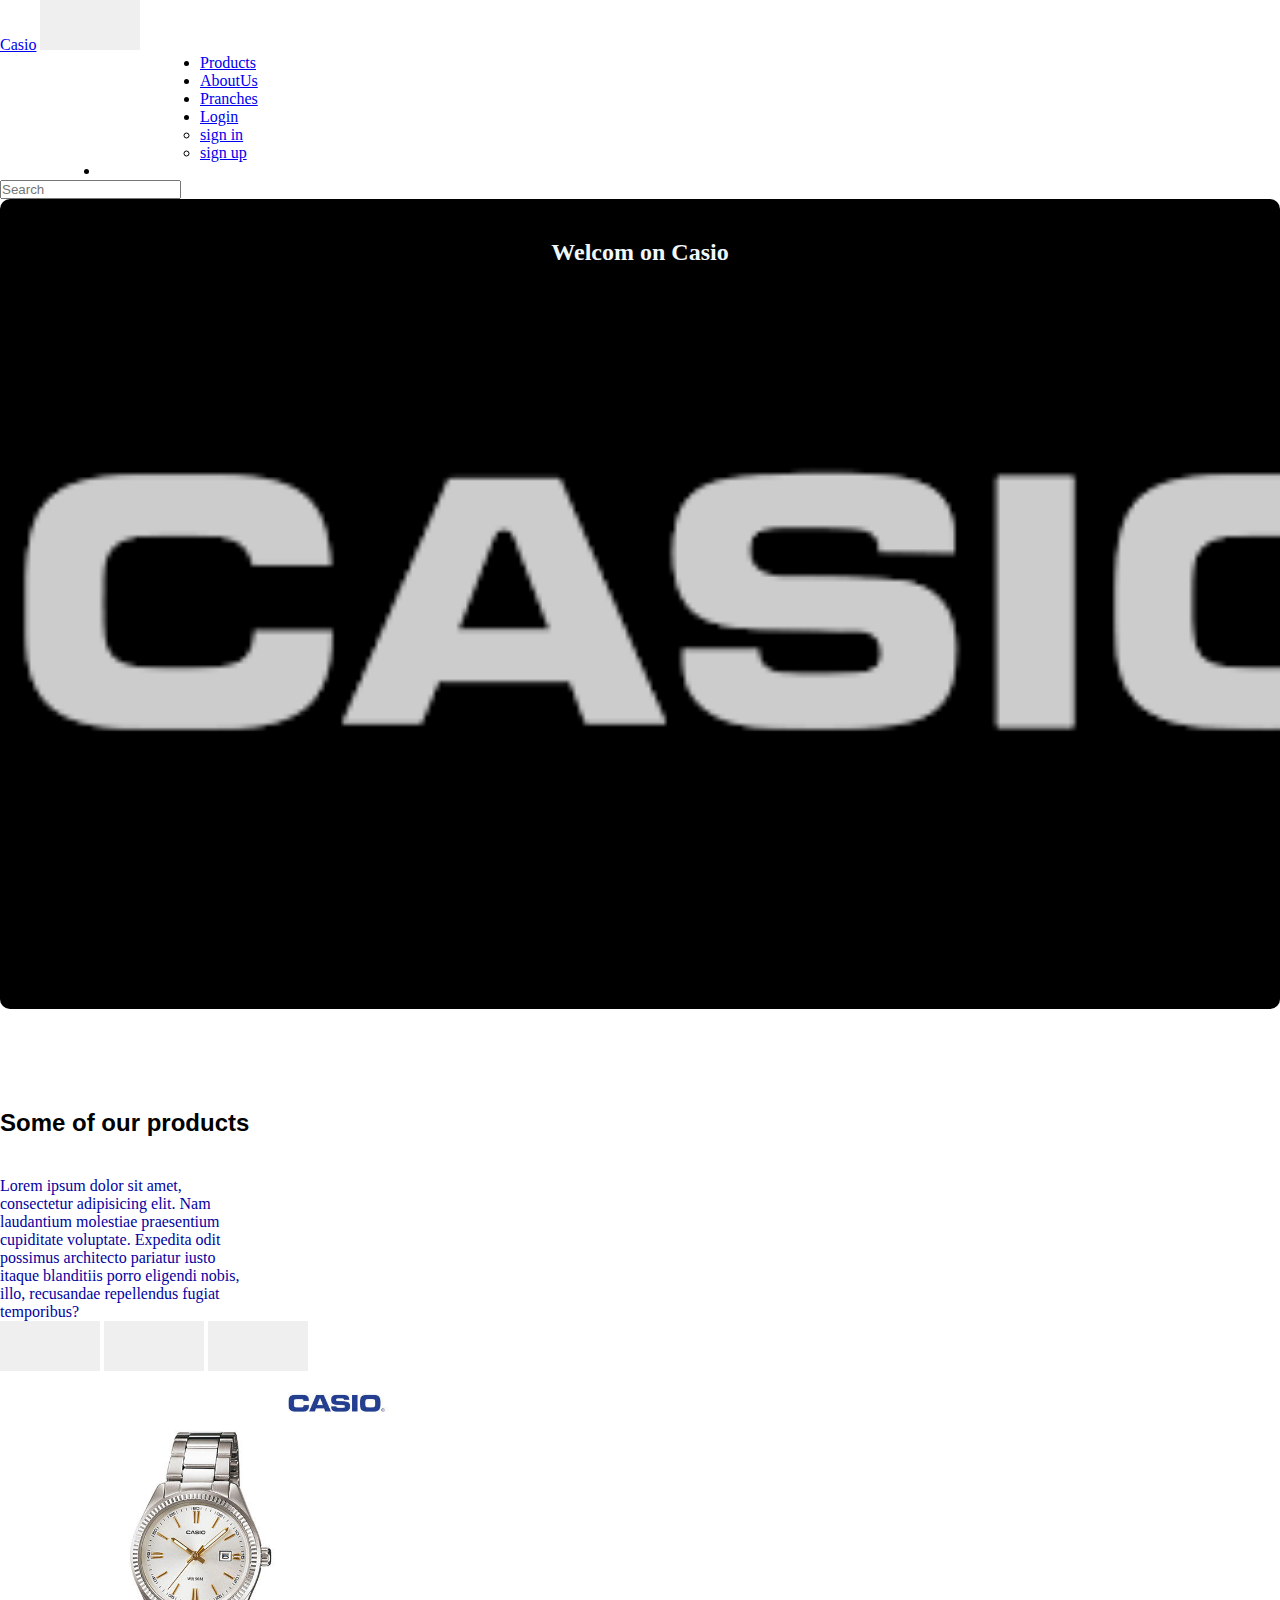
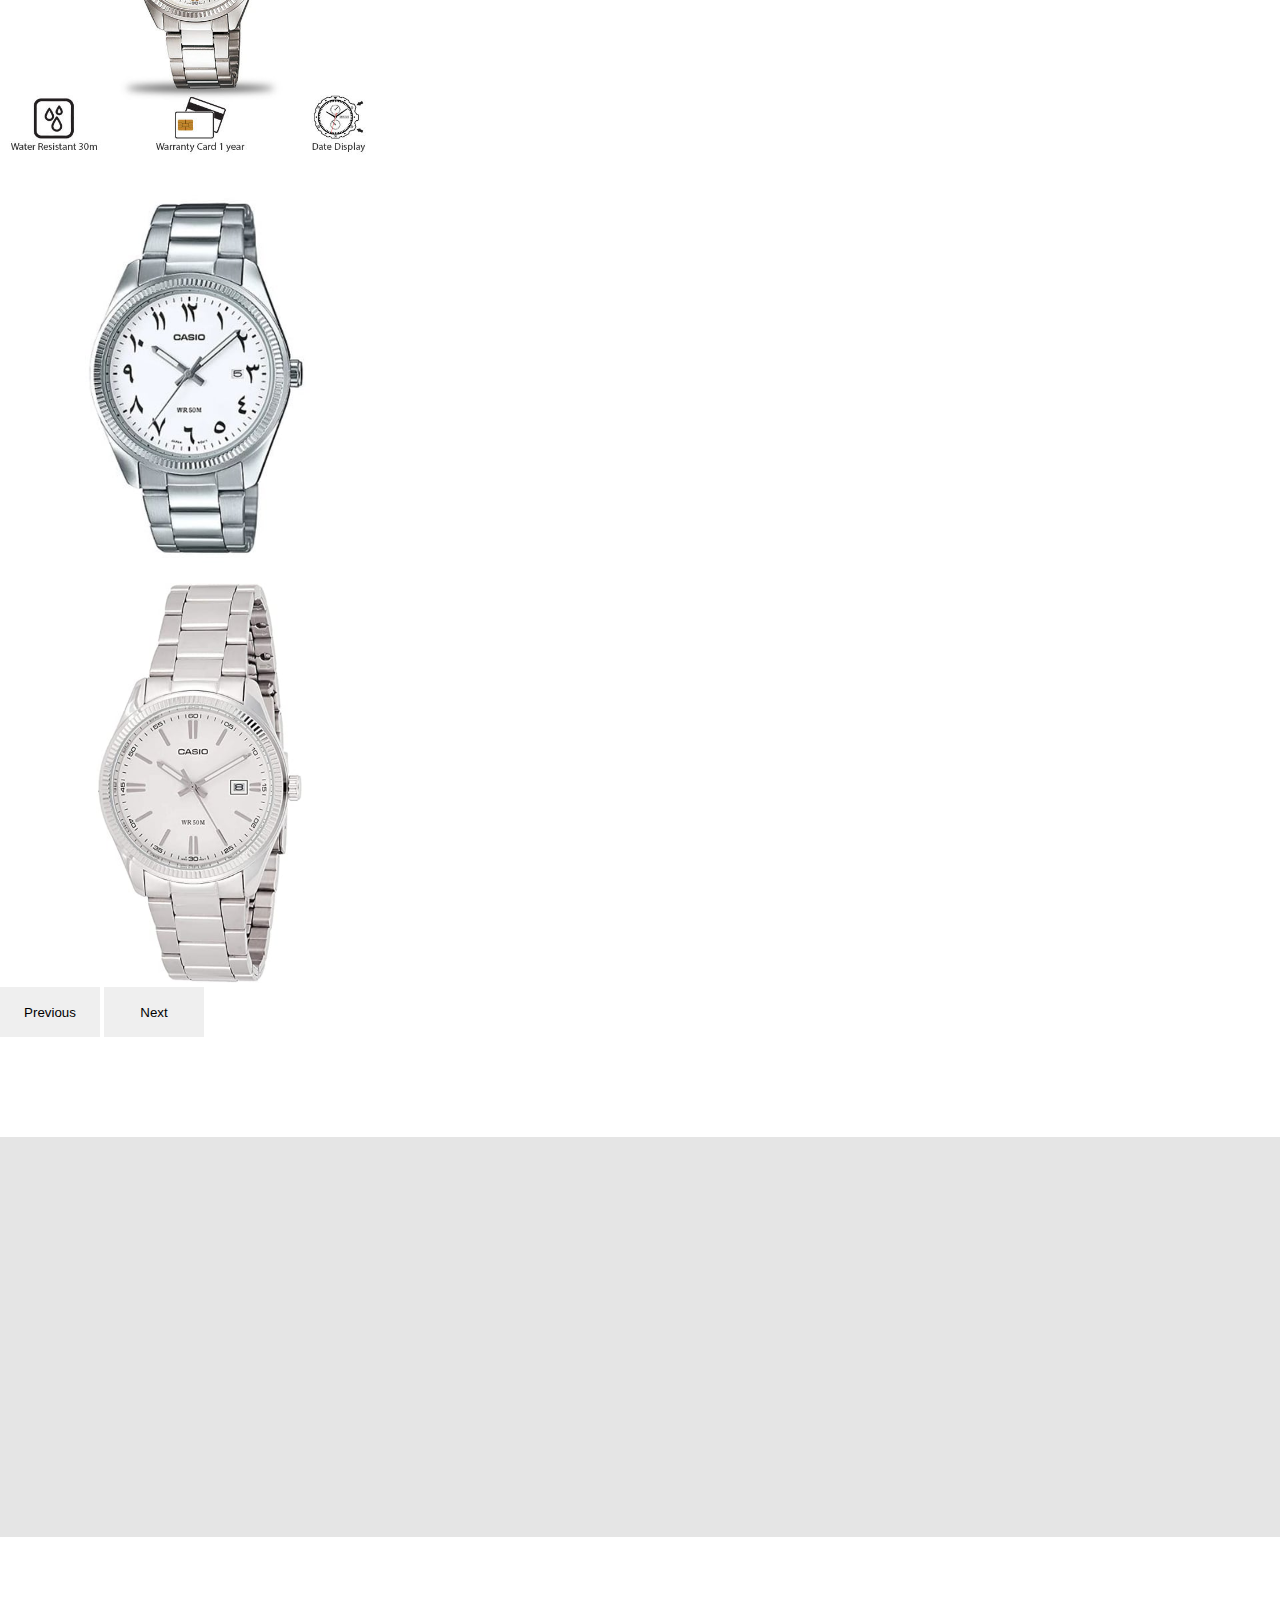
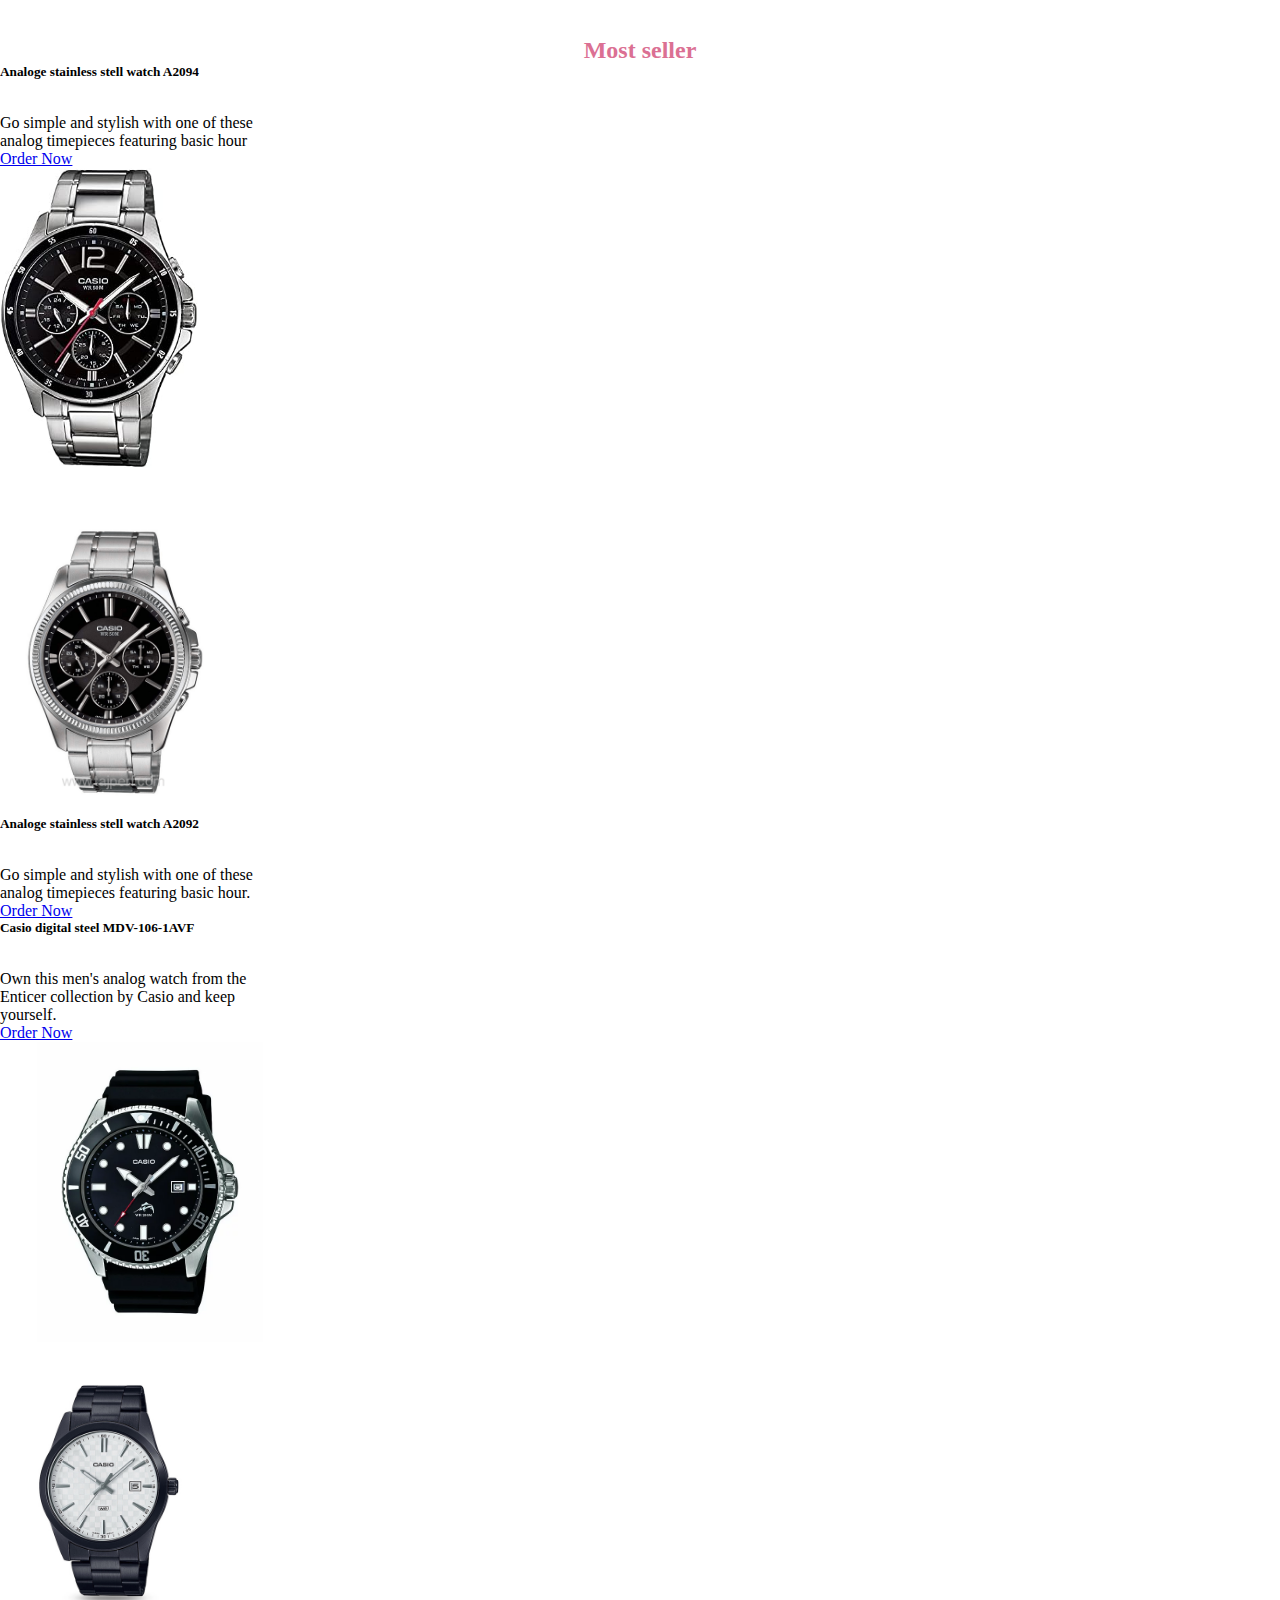
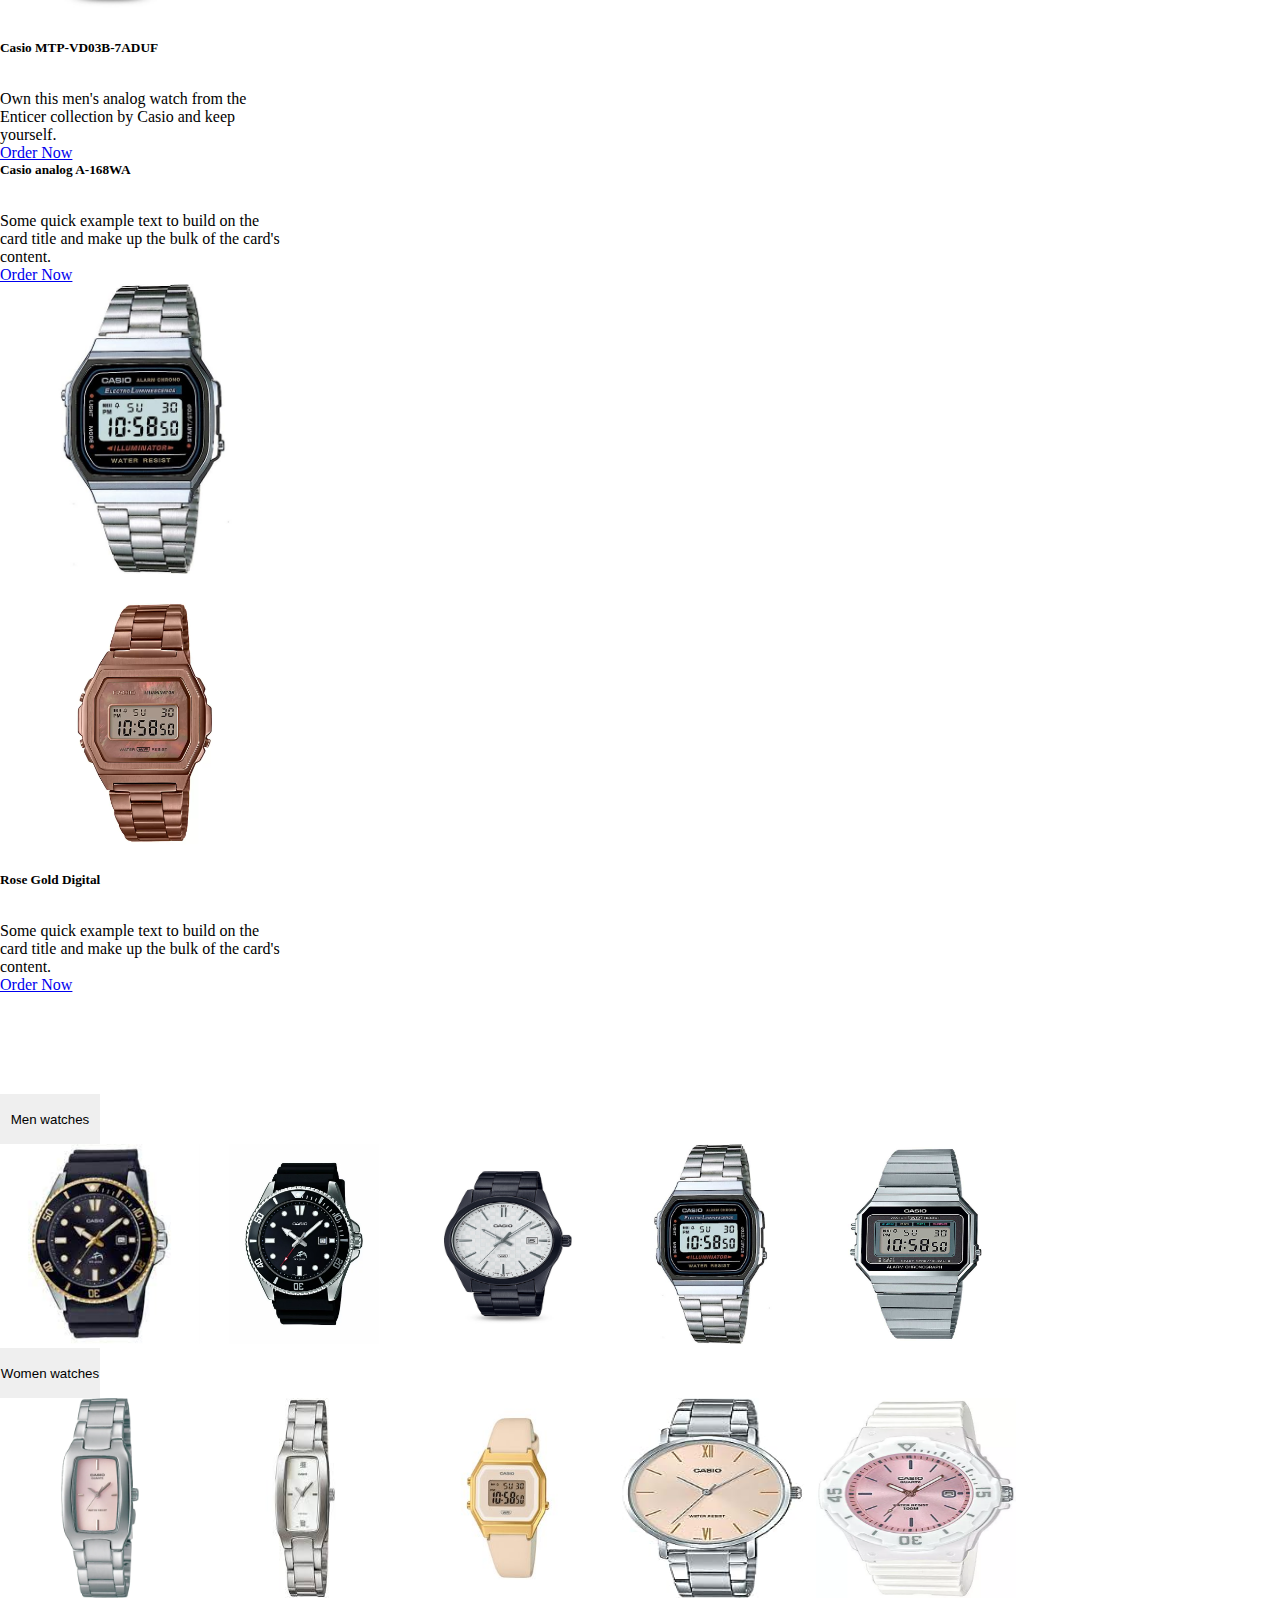
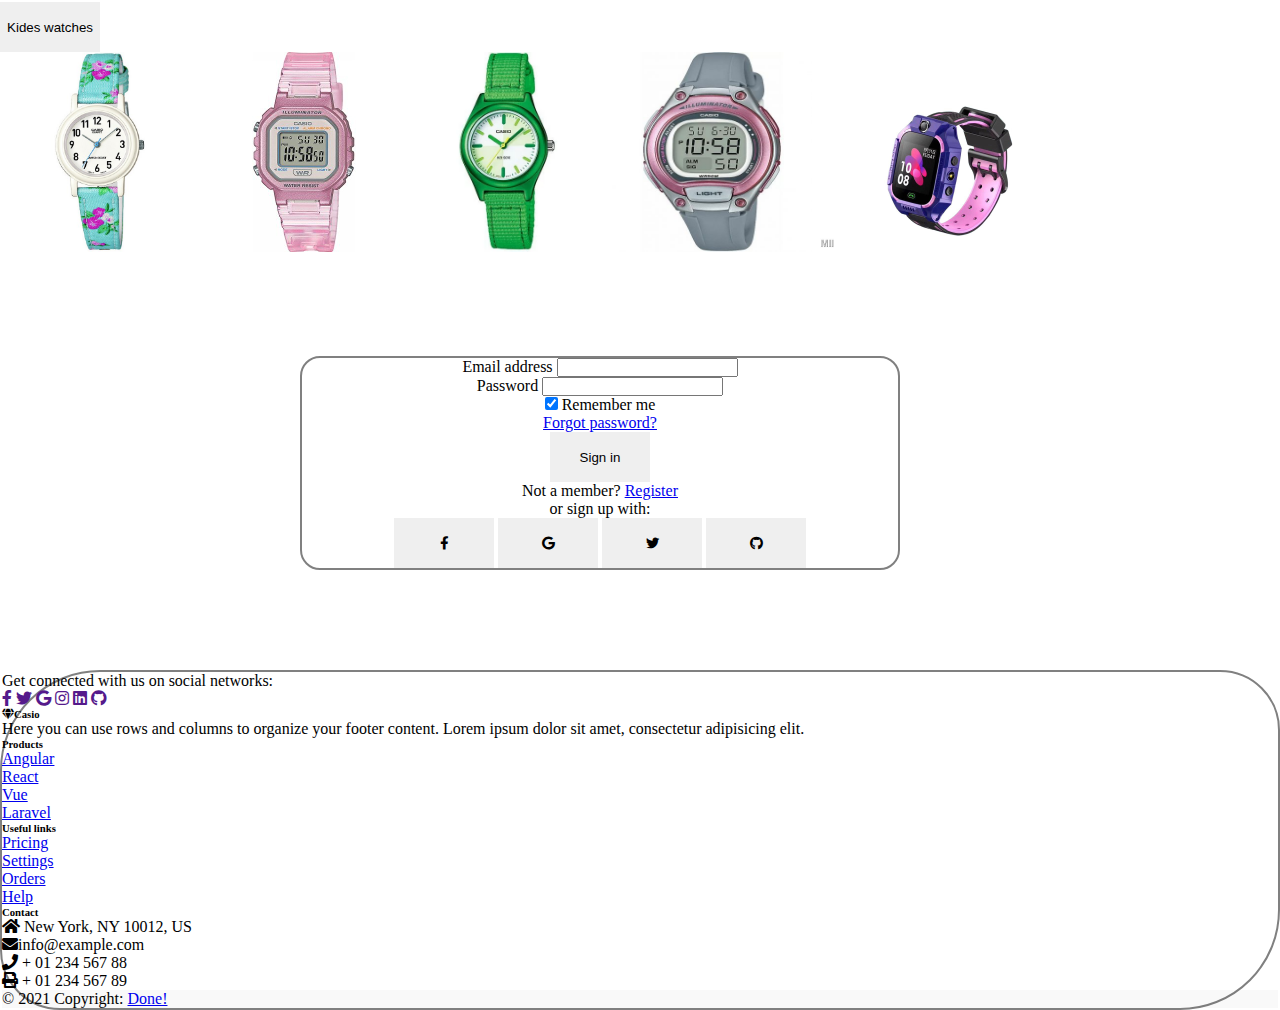
<file: index.html>
<!DOCTYPE html>
<html lang="en">
<head>
    <meta charset="UTF-8">
    <meta name="viewport" content="width=device-width, initial-scale=1.0">
    <title>Watch store</title>
    <link rel="stylesheet" href="css/all.css">
    <link rel="stylesheet" href="css/style.css">
    <link href="https://cdn.jsdelivr.net/npm/bootstrap@5.1.3/dist/css/bootstrap.min.css" rel="stylesheet" integrity="sha384-1BmE4kWBq78iYhFldvKuhfTAU6auU8tT94WrHftjDbrCEXSU1oBoqyl2QvZ6jIW3" crossorigin="anonymous" >
</head>
<body>
    <div class="shadow-lg p-3 mb-5 bg-body-tertiary rounded">
        <header>
            <div class="container">
                <nav class="navbar navbar-expand-sm navbar-dark bg-secondary rounded">
                    <div class="container-fluid">
                      <a class="navbar-brand" href="index.html">Casio</a>
                      <button class="navbar-toggler" type="button" data-bs-toggle="collapse" data-bs-target="#mynavbar">
                        <span class="navbar-toggler-icon"></span>
                      </button>
                      <div class="collapse navbar-collapse" id="mynavbar">
                        <ul class="navbar-nav me-auto" style="margin-left: 100px;">
                          <li class="nav-item" style="margin-left: 100px;">
                            <a class="nav-link" href="index2.html" >Products</a>
                          </li>
                          <li class="nav-item" style="margin-left: 100px;">
                            <a class="nav-link" href="index3.html">AboutUs</a>
                          </li>
                          <li class="nav-item" style="margin-left: 100px;">
                            <a class="nav-link" href="index4.html">Pranches</a>
                          </li>
                          <li class="nav-item dropdown" style="margin-left: 100px;" id="link">
                            <a class="nav-link dropdown-toggle" href="#" role="button" data-bs-toggle="dropdown">Login</a>
                            <ul class="dropdown-menu">
                              <li><a class="dropdown-item" href="signin.html">sign in</a></li>
                              <li><a class="dropdown-item" href="signup.html">sign up</a></li>
                            </ul>
                          </li>
                          <li><a href="#" id="user"></a></li>
                        </ul>
                        <form class="d-flex">
                          <input class="form-control me-2" type="text" placeholder="Search">
                        </form>
                      </div>
                    </div>
                </nav>
            </div>
        </header>

        <main>
            <div class="container">
                <div class="firstsection">
                    <div class="overlay">
                        <h2 class="title1" style="margin-top: 40px;">Welcom on Casio</h2>
                    </div>
                </div>
            </div>
        </main>

        <section>
            <div class="space"></div>
            <div class="section1">
                <div class="container">
                    <div class="row">
                        <div class="col">
                            <h2 class="products">Some of our products</h2>
                            <p style="width: 250px; color: rgb(2, 2, 158);">Lorem ipsum dolor sit amet, consectetur adipisicing elit. Nam laudantium molestiae praesentium cupiditate voluptate. Expedita odit possimus architecto pariatur iusto itaque blanditiis porro eligendi nobis, illo, recusandae repellendus fugiat temporibus?</p>
                        </div>
                        <div class="col">
                            <div class="shadow p-3 mb-5 bg-body-tertiary rounded">
                                <div id="carouselExampleIndicators" class="carousel slide">
                                    <div class="carousel-indicators">
                                      <button type="button" data-bs-target="#carouselExampleIndicators" data-bs-slide-to="0" class="active" aria-current="true" aria-label="Slide 1"></button>
                                      <button type="button" data-bs-target="#carouselExampleIndicators" data-bs-slide-to="1" aria-label="Slide 2"></button>
                                      <button type="button" data-bs-target="#carouselExampleIndicators" data-bs-slide-to="2" aria-label="Slide 3"></button>
                                    </div>
                                    <div class="carousel-inner">
                                      <div class="carousel-item active">
                                        <img src="images/watch5.jpg" class="d-block w-100" alt="..." height="400px">
                                      </div>
                                      <div class="carousel-item">
                                        <img src="images/watch7.jpg" class="d-block w-100" alt="..." height="400px">
                                      </div>
                                      <div class="carousel-item">
                                        <img src="images/watch6.jpg" class="d-block w-100" alt="..." height="400px">
                                      </div>
                                    </div>
                                    <button class="carousel-control-prev" type="button" data-bs-target="#carouselExampleIndicators" data-bs-slide="prev">
                                      <span class="carousel-control-prev-icon" aria-hidden="true"></span>
                                      <span class="visually-hidden">Previous</span>
                                    </button>
                                    <button class="carousel-control-next" type="button" data-bs-target="#carouselExampleIndicators" data-bs-slide="next">
                                      <span class="carousel-control-next-icon" aria-hidden="true"></span>
                                      <span class="visually-hidden">Next</span>
                                    </button>
                                  </div>
                            </div>
                        </div>
                    </div>
                </div>
            </div>
            <div class="space"></div>

            
            <div class="container">
                <div class="section4">
                  <div class="overlay"></div>
                </div>
            </div>
            <div class="space"></div>
            
    
            <div class="section2 product">
                <div class="container">
                  <h2 style="text-align: center; color: palevioletred;">Most seller</h2>
                    <div class="row">
                        <div class="col-4">
                            <div class="card" style="width: 18rem; margin-bottom: 40px;">
                                <div class="card-body">
                                  <h5 class="card-title">Analoge stainless stell watch A2094</h5>
                                  <p class="card-text">Go simple and stylish with one of these analog timepieces featuring basic hour</p>
                                  <a href="#" class="btn btn-secondary">Order Now</a>
                                </div>
                                <img src="images/men1.jpg" class="card-img-top" alt="..." height="300">
                            </div>
                        </div>
                        <div class="col-4">
                            <div class="card" style="width: 18rem;">
                                <img src="images/men2.jpg" class="card-img-top" alt="..." height="300"> 
                                <div class="card-body">
                                  <h5 class="card-title">Analoge stainless stell watch A2092</h5>
                                  <p class="card-text">Go simple and stylish with one of these analog timepieces featuring basic hour.</p>
                                  <a href="#" class="btn btn-secondary">Order Now</a>
                                </div>
                            </div>
                        </div>
                        <div class="col-4">
                            <div class="card" style="width: 18rem;">
                                <div class="card-body">
                                  <h5 class="card-title">Casio digital steel MDV-106-1AVF</h5>
                                  <p class="card-text">Own this men's analog watch from the Enticer collection by Casio and keep yourself.</p>
                                  <a href="#" class="btn btn-secondary">Order Now</a>
                                </div>
                                <img src="images/watch1111.jpg" class="card-img-top" alt="..." height="300">
                            </div>
                        </div>
                        <div class="col-4">
                            <div class="card" style="width: 18rem;">
                                <img src="images/watch111.jpg" class="card-img-top" alt="..." height="290"> 
                                <div class="card-body">
                                  <h5 class="card-title">Casio MTP-VD03B-7ADUF </h5>
                                  <p class="card-text">Own this men's analog watch from the Enticer collection by Casio and keep yourself.</p>
                                  <a href="#" class="btn btn-secondary">Order Now</a>
                                </div>
                            </div>
                        </div>
                        <div class="col-4">
                            <div class="card" style="width: 18rem;">
                                <div class="card-body">
                                  <h5 class="card-title">Casio analog A-168WA</h5>
                                  <p class="card-text">Some quick example text to build on the card title and make up the bulk of the card's content.</p>
                                  <a href="#" class="btn btn-secondary">Order Now</a>
                                </div>
                                <img src="images/watch11111.jpg" class="card-img-top" alt="..." height="290">
                            </div>
                        </div>
                        <div class="col-4">
                            <div class="card" style="width: 18rem;">
                                <img src="images/watch111111.jpg" class="card-img-top" alt="..." height="290"> 
                                <div class="card-body">
                                  <h5 class="card-title">Rose Gold Digital</h5>
                                  <p class="card-text">Some quick example text to build on the card title and make up the bulk of the card's content.</p>
                                  <a href="#" class="btn btn-secondary">Order Now</a>
                                </div>
                            </div>
                        </div>
                    </div>
                </div>
            </div>
            <div class="space"></div>
    
            <div class="section3">
                <div class="container">
                    <div class="accordion" id="accordionExample">
                        <div class="accordion-item">
                          <h2 class="accordion-header">
                            <button class="accordion-button" type="button" data-bs-toggle="collapse" data-bs-target="#collapseOne" aria-expanded="false" aria-controls="collapseOne">
                              Men watches
                            </button>
                          </h2>
                          <div id="collapseOne" class="accordion-collapse collapse" data-bs-parent="#accordionExample">
                            <div class="accordion-body">
                                <img src="images/watch1111watch2.jpg" alt="not found" width="200px" height="200px">
                                <img src="images/watch1111.jpg" alt="not found" width="200px" height="200px">
                                <img src="images/watch111.jpg" alt="not found" width="200px" height="200px">
                                <img src="images/watch11111.jpg" alt="not found" width="200px" height="200px">
                                <img src="images/watch11111watch2.jpg" alt="not found" width="200px" height="200px">
                            </div>
                          </div>
                        </div>
                        <div class="accordion-item">
                          <h2 class="accordion-header">
                            <button class="accordion-button collapsed" type="button" data-bs-toggle="collapse" data-bs-target="#collapseTwo" aria-expanded="false" aria-controls="collapseTwo">
                              Women watches
                            </button>
                          </h2>
                          <div id="collapseTwo" class="accordion-collapse collapse" data-bs-parent="#accordionExample">
                            <div class="accordion-body">
                                <img src="images/women1.jpg" alt="not found" width="200px" height="200px">
                                <img src="images/women2.jpg" alt="not found" width="200px" height="200px">
                                <img src="images/women4.jpg" alt="not found" width="200px" height="200px">
                                <img src="images/women3.jpg" alt="not found" width="200px" height="200px">
                                <img src="images/women6.jpg" alt="not found" width="200px" height="200px">
                            </div>
                          </div>
                        </div>
                        <div class="accordion-item">
                          <h2 class="accordion-header">
                            <button class="accordion-button collapsed" type="button" data-bs-toggle="collapse" data-bs-target="#collapseThree" aria-expanded="false" aria-controls="collapseThree">
                              Kides watches
                            </button>
                          </h2>
                          <div id="collapseThree" class="accordion-collapse collapse" data-bs-parent="#accordionExample">
                            <div class="accordion-body">
                                <img src="images/kids1.jpg" alt="not found" width="200px" height="200px">
                                <img src="images/kids2.jpg" alt="not found" width="200px" height="200px">
                                <img src="images/kids3.jpg" alt="not found" width="200px" height="200px">
                                <img src="images/kids4.jpg" alt="not found" width="200px" height="200px">
                                <img src="images/kids5.jpg" alt="not found" width="200px" height="200px">
                            </div>
                          </div>
                        </div>
                      </div>
                </div>
            </div>
            <div class="space"></div>

            <div class="section5">
                <div class="container" style="text-align: center;">
                    <form style="width: 600px; margin-left: 300px; border: 2px solid gray; border-radius: 20px; overflow: hidden;">
                        <div class="form-outline mb-4">
                          <label class="form-label" for="form2Example1">Email address</label>
                          <input type="email" id="form2Example1" class="form-control" />
                        </div>
                        <div class="form-outline mb-4">
                          <label class="form-label" for="form2Example2">Password</label>
                          <input type="password" id="form2Example2" class="form-control" />
                        </div>
                        <div class="row mb-4">
                          <div class="col d-flex justify-content-center">
                            <div class="form-check">
                              <input class="form-check-input" type="checkbox" value="" id="form2Example34" checked />
                              <label class="form-check-label" for="form2Example34"> Remember me </label>
                            </div>
                          </div>                  
                          <div class="col">
                            <a href="#!">Forgot password?</a>
                          </div>
                        </div>
                        <button type="submit" class="btn btn-primary btn-block mb-4">Sign in</button>
                        <div class="text-center">
                          <p>Not a member? <a href="signin.html">Register</a></p>
                          <p>or sign up with:</p>
                          <button type="button" class="btn btn-secondary btn-floating mx-1">
                            <i class="fab fa-facebook-f"></i>
                          </button>                 
                          <button type="button" class="btn btn-secondary btn-floating mx-1">
                            <i class="fab fa-google"></i>
                          </button>                  
                          <button type="button" class="btn btn-secondary btn-floating mx-1">
                            <i class="fab fa-twitter"></i>
                          </button>                 
                          <button type="button" class="btn btn-secondary btn-floating mx-1">
                            <i class="fab fa-github"></i>
                          </button>
                        </div>
                    </form>
                </div>
            </div>
            <div class="space"></div>
    
        </section>

        <div class="footer">
            <div class="container">
                <footer class="text-center text-lg-start bg-white text-muted" style="border: 2px solid gray; border-radius: 100px 60px;">
                    <section class="d-flex justify-content-center justify-content-lg-between p-4 border-bottom">
                    <div class="me-5 d-none d-lg-block">
                        <span>Get connected with us on social networks:</span>
                    </div>
                    <div>
                        <a href="" class="me-4 link-secondary"><i class="fab fa-facebook-f"></i></a>
                        <a href="" class="me-4 link-secondary"><i class="fab fa-twitter"></i></a>
                        <a href="" class="me-4 link-secondary"><i class="fab fa-google"></i></a>
                        <a href="" class="me-4 link-secondary"><i class="fab fa-instagram"></i></a>
                        <a href="" class="me-4 link-secondary"><i class="fab fa-linkedin"></i></a>
                        <a href="" class="me-4 link-secondary"><i class="fab fa-github"></i></a>
                    </div>
                </section>
                    <section class="">
                    <div class="container text-center text-md-start mt-5">
                        <div class="row mt-3">
                        <div class="col-md-3 col-lg-4 col-xl-3 mx-auto mb-4">
                            <!-- Content -->
                            <h6 class="text-uppercase fw-bold mb-4">
                            <i class="fas fa-gem me-3 text-secondary"></i>Casio
                            </h6>
                            <p>
                            Here you can use rows and columns to organize your footer content. Lorem ipsum
                            dolor sit amet, consectetur adipisicing elit.
                            </p>
                        </div>
                        <div class="col-md-2 col-lg-2 col-xl-2 mx-auto mb-4">
                            <h6 class="text-uppercase fw-bold mb-4">Products</h6>
                            <p><a href="#!" class="text-reset">Angular</a></p>
                            <p><a href="#!" class="text-reset">React</a></p>
                            <p><a href="#!" class="text-reset">Vue</a></p>
                            <p><a href="#!" class="text-reset">Laravel</a></p>
                        </div>
                        <div class="col-md-3 col-lg-2 col-xl-2 mx-auto mb-4">
                            <h6 class="text-uppercase fw-bold mb-4">Useful links</h6>
                            <p><a href="#!" class="text-reset">Pricing</a></p>
                            <p><a href="#!" class="text-reset">Settings</a></p>
                            <p><a href="#!" class="text-reset">Orders</a></p>
                            <p><a href="#!" class="text-reset">Help</a></p>
                        </div>
                        <div class="col-md-4 col-lg-3 col-xl-3 mx-auto mb-md-0 mb-4">
                            <h6 class="text-uppercase fw-bold mb-4">Contact</h6>
                            <p><i class="fas fa-home me-3 text-secondary"></i> New York, NY 10012, US</p>
                            <p><i class="fas fa-envelope me-3 text-secondary"></i>info@example.com</p>
                            <p><i class="fas fa-phone me-3 text-secondary"></i> + 01 234 567 88</p>
                            <p><i class="fas fa-print me-3 text-secondary"></i> + 01 234 567 89</p>
                        </div>
                        </div>
                    </div>
                    </section>
                    <div class="text-center p-4" style="background-color: rgba(0, 0, 0, 0.025);">
                    © 2021 Copyright:
                    <a class="text-reset fw-bold" href="https://mdbootstrap.com/">Done!</a>
                    </div>
                </footer>
            </div>
        </div>
    
    </div>
    <script src="https://cdn.jsdelivr.net/npm/bootstrap@5.1.3/dist/js/bootstrap.bundle.min.js" integrity="sha384-ka7Sk0Gln4gmtz2MlQnikT1wXgYsOg+OMhuP+IlRH9sENBO0LRn5q+8nbTov4+1p" crossorigin="anonymous"></script>
</body>
</html>
</file>
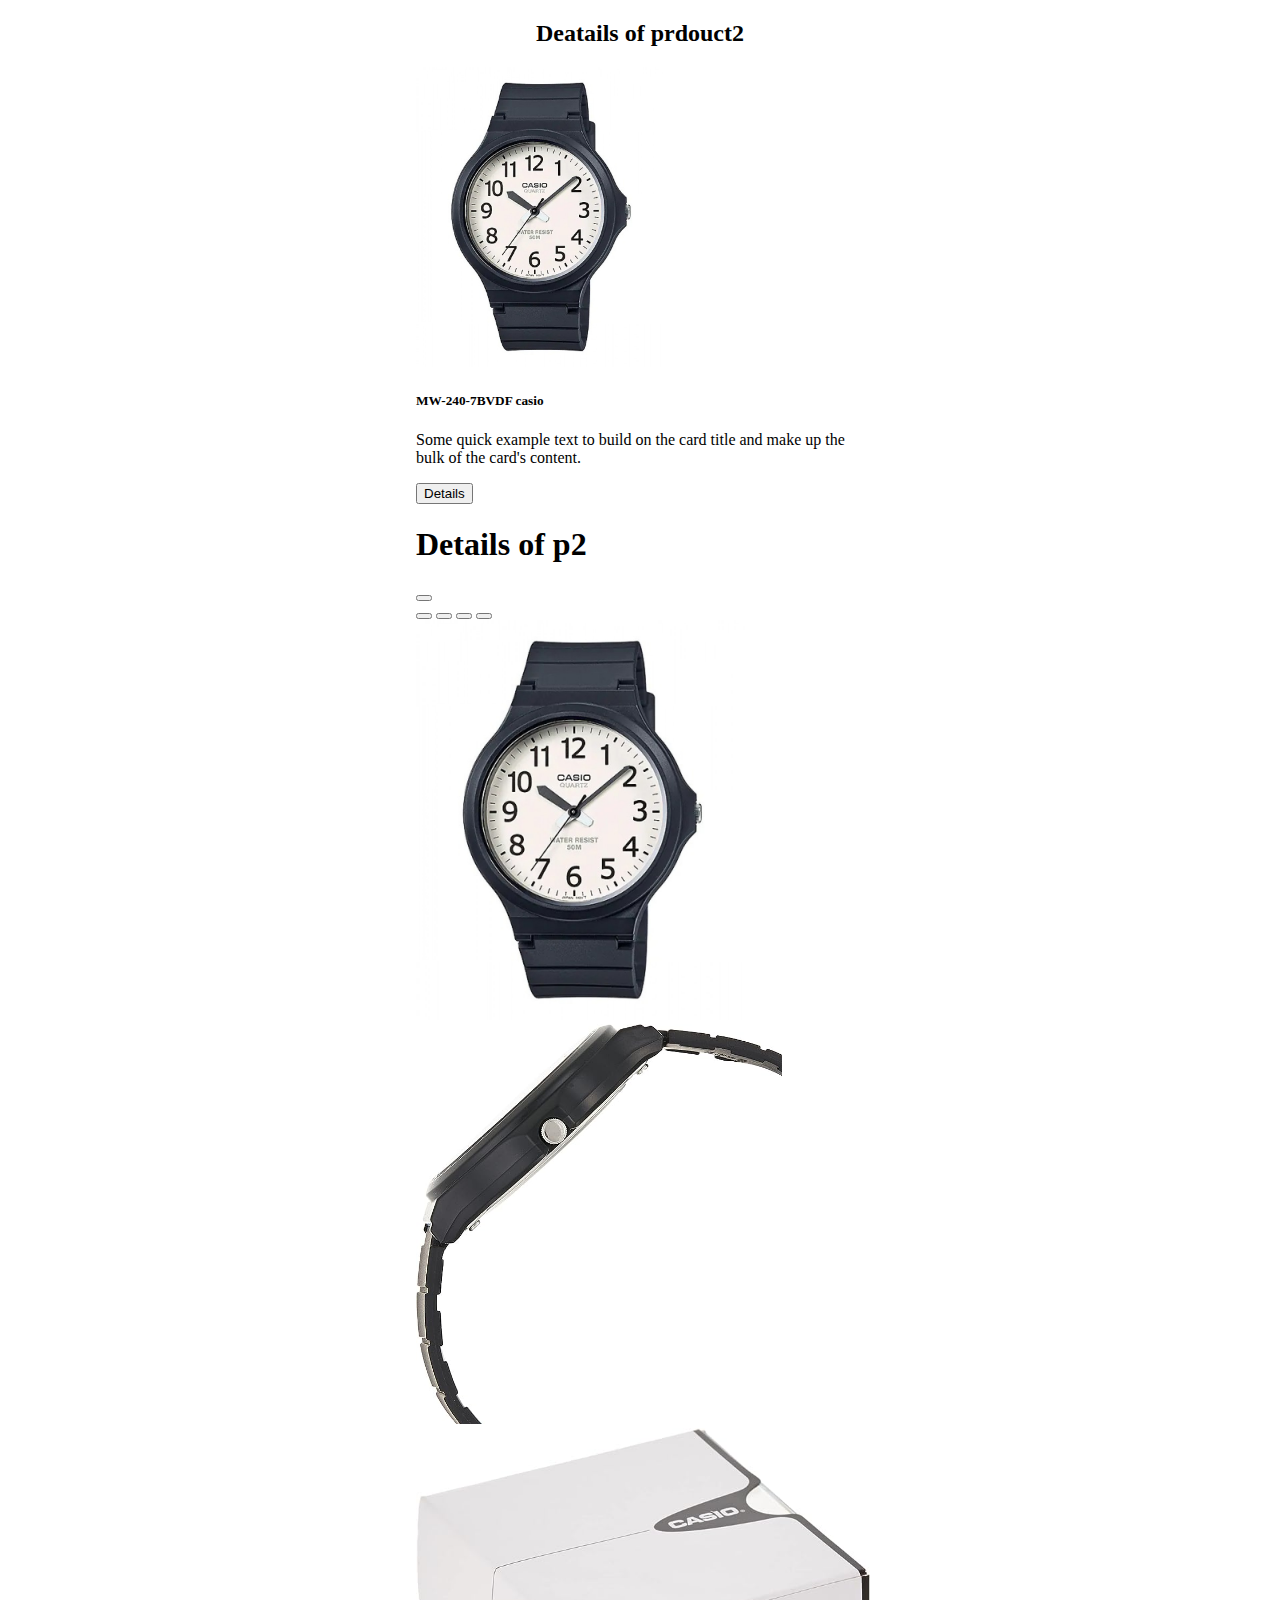
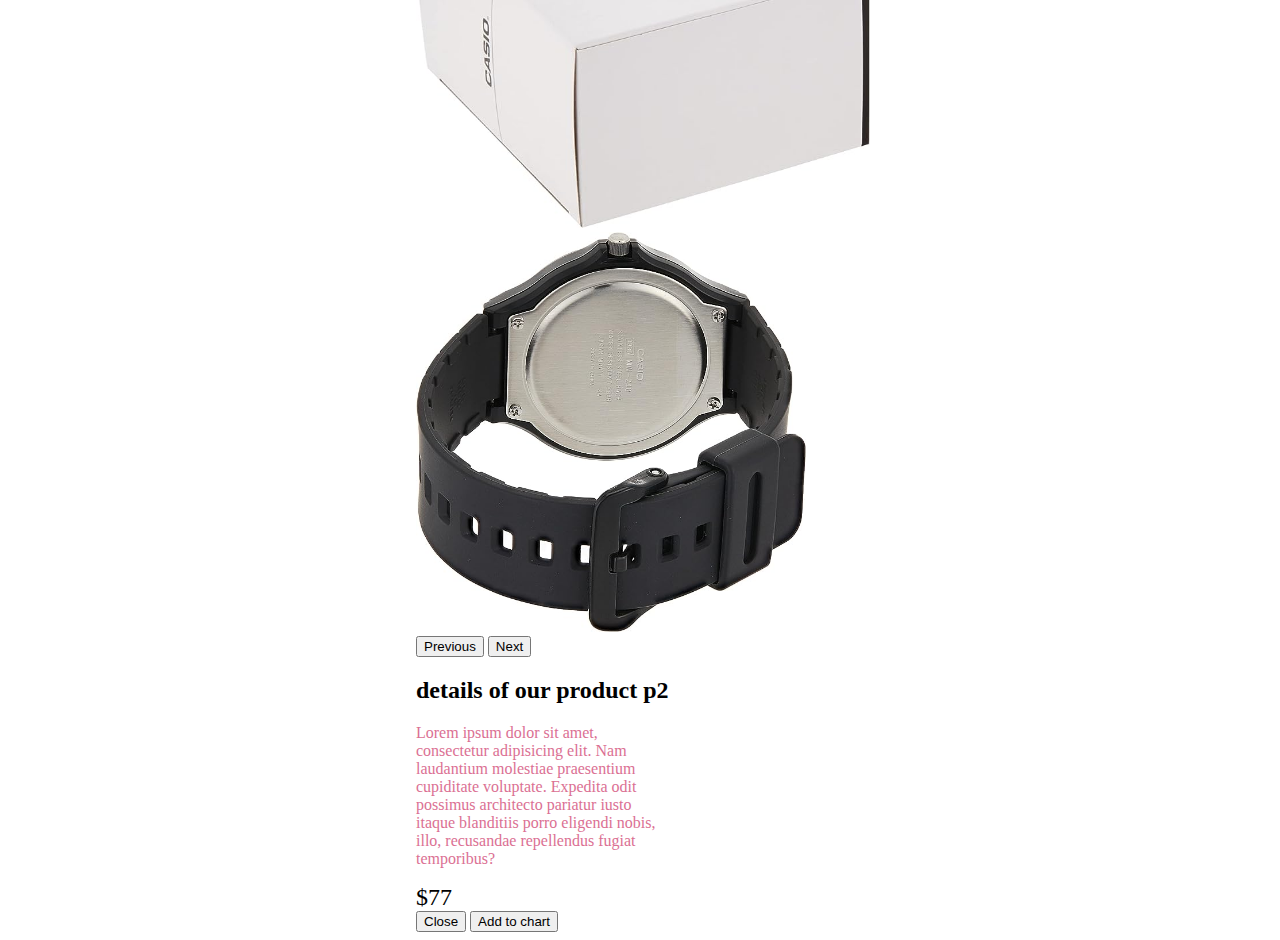
<file: detail2.html>
<!DOCTYPE html>
<html lang="en">
<head>
    <meta charset="UTF-8">
    <meta name="viewport" content="width=device-width, initial-scale=1.0">
    <title>detail2</title>
    <link href="https://cdn.jsdelivr.net/npm/bootstrap@5.1.3/dist/css/bootstrap.min.css" rel="stylesheet" integrity="sha384-1BmE4kWBq78iYhFldvKuhfTAU6auU8tT94WrHftjDbrCEXSU1oBoqyl2QvZ6jIW3" crossorigin="anonymous" >

</head>
<body >
    <h2 style="text-align: center;">Deatails of prdouct2</h2>
    <div class="card" style="width: 28rem; margin: auto;">
        <img src="images/watch22.jpg" class="card-img-top" alt="..." height="300">
        <div class="card-body">
          <h5 class="card-title">MW-240-7BVDF casio</h5>
          <p class="card-text">Some quick example text to build on the card title and make up the bulk of the card's content.</p>
          <button type="button" class="btn btn-dark" data-bs-toggle="modal" data-bs-target="#exampleModal">Details</button>
          <div class="modal fade" id="exampleModal" tabindex="-1" aria-labelledby="exampleModalLabel" aria-hidden="true">
                <div class="modal-dialog">
                <div class="modal-content">
                    <div class="modal-header">
                    <h1 class="modal-title fs-5" id="exampleModalLabel">Details of p2</h1>
                    <button type="button" class="btn-close" data-bs-dismiss="modal" aria-label="Close"></button>
                    </div>
                    <div class="modal-body">
                    <div class="row">
                        <div class="col">
                            <div class="shadow p-3 mb-5 bg-body-tertiary rounded">
                                <div id="carouselExampleIndicators" class="carousel slide">
                                    <div class="carousel-indicators">
                                        <button type="button" data-bs-target="#carouselExampleIndicators" data-bs-slide-to="0" class="active" aria-current="true" aria-label="Slide 1"></button>
                                        <button type="button" data-bs-target="#carouselExampleIndicators" data-bs-slide-to="1" aria-label="Slide 2"></button>
                                        <button type="button" data-bs-target="#carouselExampleIndicators" data-bs-slide-to="2" aria-label="Slide 3"></button>
                                        <button type="button" data-bs-target="#carouselExampleIndicators" data-bs-slide-to="3" aria-label="Slide 4"></button>
                                    </div>
                                    <div class="carousel-inner">
                                        <div class="carousel-item active">
                                        <img src="images/watch22.jpg" class="d-block w-100" alt="..." height="400px">
                                        </div>
                                        <div class="carousel-item">
                                        <img src="images/d2watch2.jpg" class="d-block w-100" alt="..." height="400px">
                                        </div>
                                        <div class="carousel-item">
                                        <img src="images/d3watch2.jpg" class="d-block w-100" alt="..." height="400px">
                                        </div>
                                        <div class="carousel-item">
                                        <img src="images/dwatch2.jpg" class="d-block w-100" alt="..." height="400px">
                                        </div>
                                    </div>
                                    <button class="carousel-control-prev" type="button" data-bs-target="#carouselExampleIndicators" data-bs-slide="prev">
                                        <span class="carousel-control-prev-icon" aria-hidden="true"></span>
                                        <span class="visually-hidden">Previous</span>
                                    </button>
                                    <button class="carousel-control-next" type="button" data-bs-target="#carouselExampleIndicators" data-bs-slide="next">
                                        <span class="carousel-control-next-icon" aria-hidden="true"></span>
                                        <span class="visually-hidden">Next</span>
                                    </button>
                                    </div>
                            </div>
                        </div>
                        <div class="col">
                            <h2 class="products">details of our product p2</h2>
                            <p style="width: 250px; color: palevioletred;">Lorem ipsum dolor sit amet, consectetur adipisicing elit. Nam laudantium molestiae praesentium cupiditate voluptate. Expedita odit possimus architecto pariatur iusto itaque blanditiis porro eligendi nobis, illo, recusandae repellendus fugiat temporibus?</p>
                            <div class="price" style="font-size: 24px;">$77</div>
                        </div>
                    </div>
                    </div>
                    <div class="modal-footer">
                    <button type="button" class="btn btn-secondary" data-bs-dismiss="modal">Close</button>
                    <button type="button" class="btn btn-dark add-chart">Add to chart</button>
                    </div>
                </div>
                </div>
          </div>
        </div>
    </div>
    
    <script src="https://cdn.jsdelivr.net/npm/bootstrap@5.1.3/dist/js/bootstrap.bundle.min.js" integrity="sha384-ka7Sk0Gln4gmtz2MlQnikT1wXgYsOg+OMhuP+IlRH9sENBO0LRn5q+8nbTov4+1p" crossorigin="anonymous"></script>

</body>
</html>
</file>
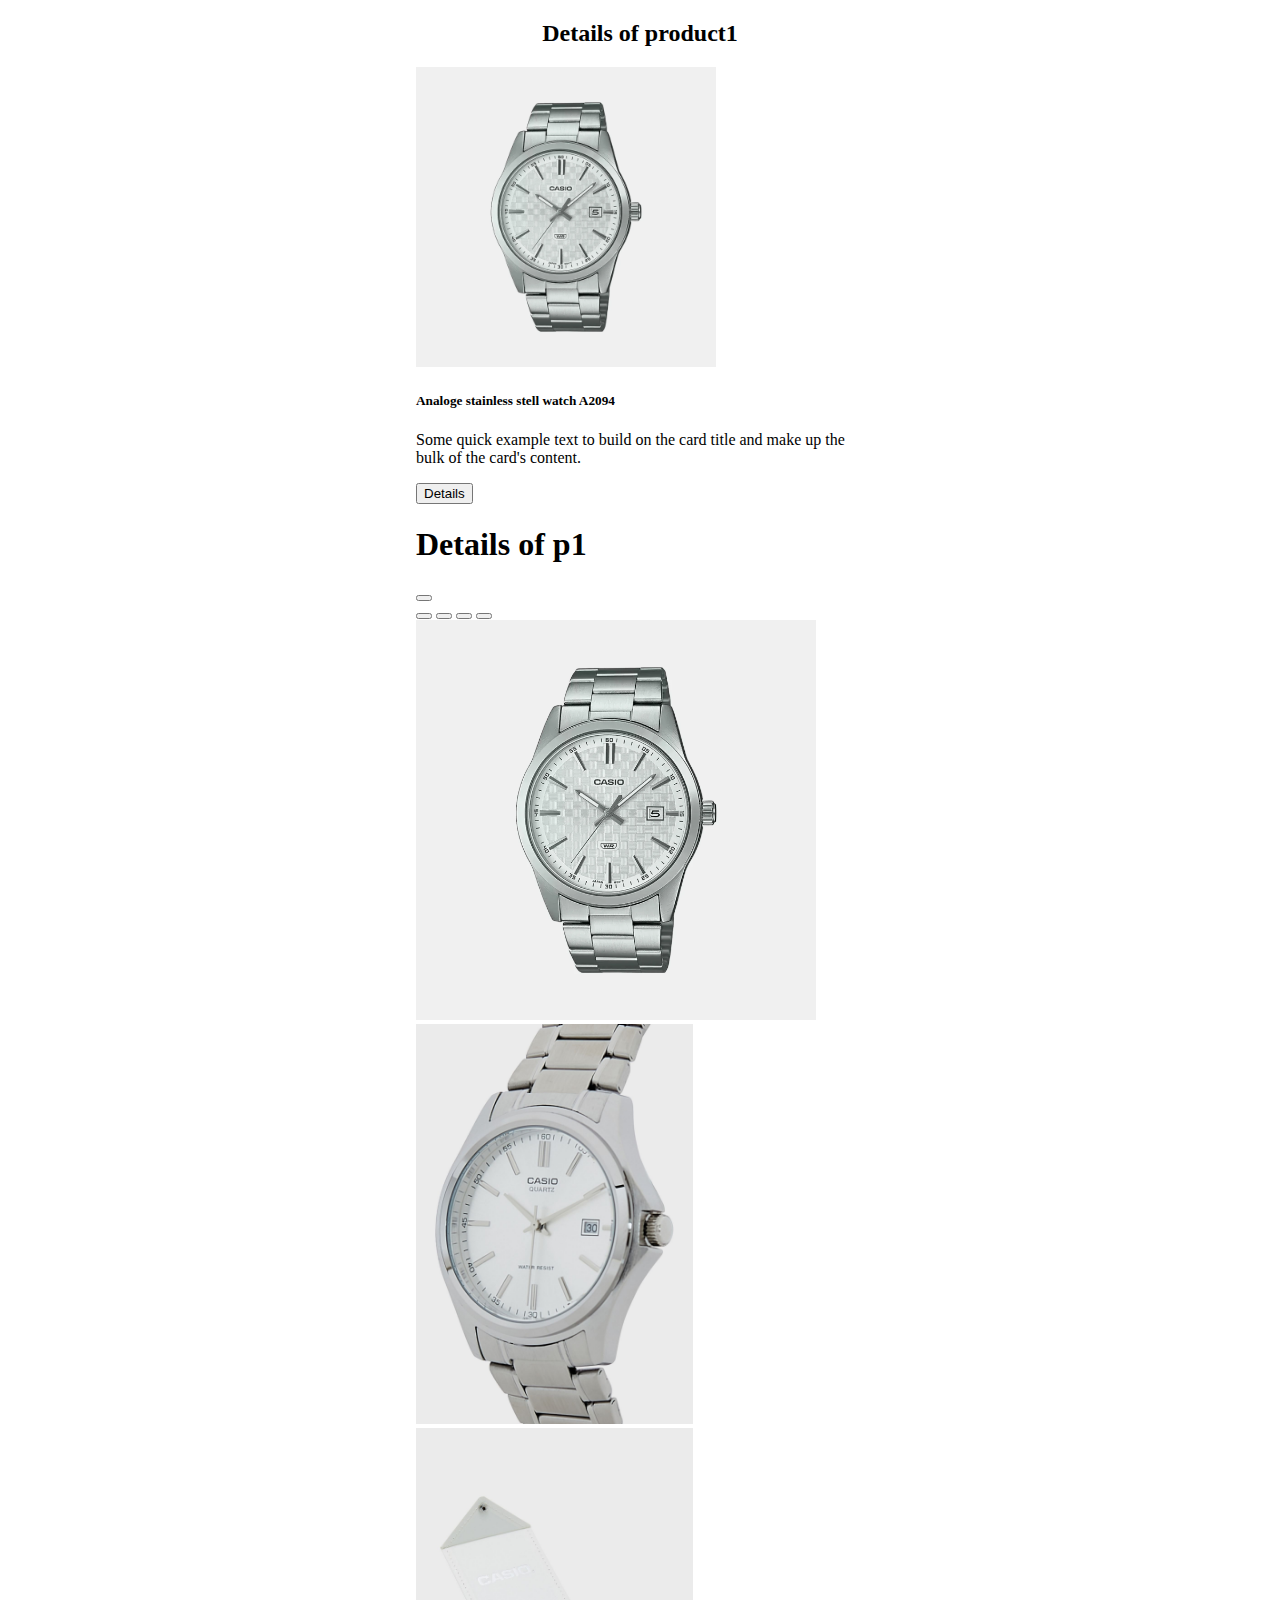
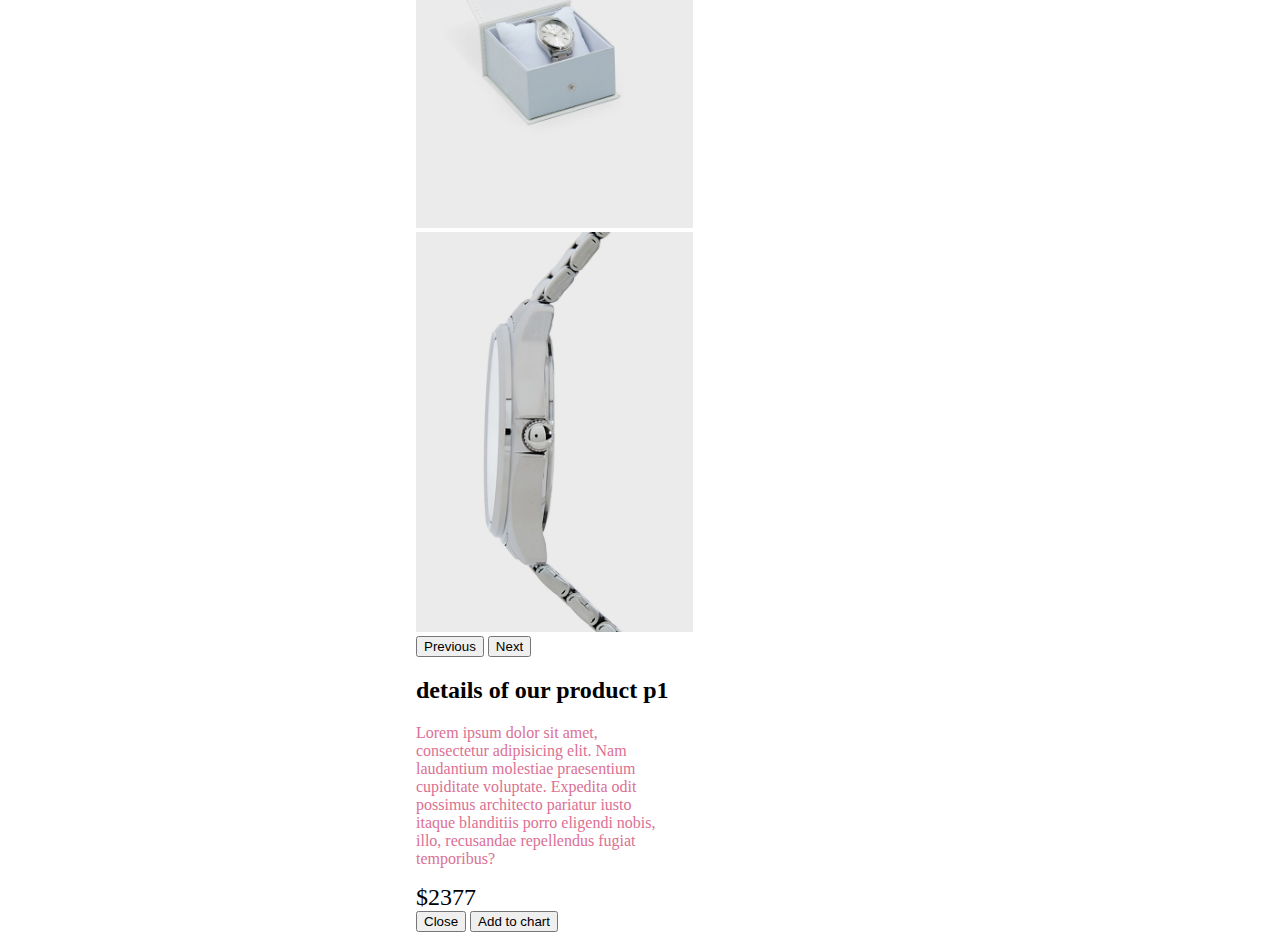
<file: details1.html>
<!DOCTYPE html>
<html lang="en">
<head>
    <meta charset="UTF-8">
    <meta name="viewport" content="width=device-width, initial-scale=1.0">
    <title>details1</title>
    <link href="https://cdn.jsdelivr.net/npm/bootstrap@5.1.3/dist/css/bootstrap.min.css" rel="stylesheet" integrity="sha384-1BmE4kWBq78iYhFldvKuhfTAU6auU8tT94WrHftjDbrCEXSU1oBoqyl2QvZ6jIW3" crossorigin="anonymous" >

</head>
<body>
    <h2 style="text-align: center;">Details of product1</h2>
    <div class="card" style="width: 28rem; margin: auto;">
        <img src="images/watch1.jpg" class="card-img-top" alt="..." height="300">
        <div class="card-body">
          <h5 class="card-title">Analoge stainless stell watch A2094</h5>
          <p class="card-text">Some quick example text to build on the card title and make up the bulk of the card's content.</p>
          <button type="button" class="btn btn-dark" data-bs-toggle="modal" data-bs-target="#exampleModal">Details</button>
          <div class="modal fade" id="exampleModal" tabindex="-1" aria-labelledby="exampleModalLabel" aria-hidden="true">
              <div class="modal-dialog">
              <div class="modal-content">
                  <div class="modal-header">
                  <h1 class="modal-title fs-5" id="exampleModalLabel">Details of p1</h1>
                  <button type="button" class="btn-close" data-bs-dismiss="modal" aria-label="Close"></button>
                  </div>
                  <div class="modal-body">
                    <div class="row">
                        <div class="col">
                            <div class="shadow p-3 mb-5 bg-body-tertiary rounded">
                                <div id="carouselExampleIndicators" class="carousel slide">
                                    <div class="carousel-indicators">
                                      <button type="button" data-bs-target="#carouselExampleIndicators" data-bs-slide-to="0" class="active" aria-current="true" aria-label="Slide 1"></button>
                                      <button type="button" data-bs-target="#carouselExampleIndicators" data-bs-slide-to="1" aria-label="Slide 2"></button>
                                      <button type="button" data-bs-target="#carouselExampleIndicators" data-bs-slide-to="2" aria-label="Slide 3"></button>
                                      <button type="button" data-bs-target="#carouselExampleIndicators" data-bs-slide-to="3" aria-label="Slide 4"></button>
                                    </div>
                                    <div class="carousel-inner">
                                      <div class="carousel-item active">
                                        <img src="images/watch1.jpg" class="d-block w-100" alt="..." height="400px">
                                      </div>
                                      <div class="carousel-item">
                                        <img src="images/d2watch1.jpg" class="d-block w-100" alt="..." height="400px">
                                      </div>
                                      <div class="carousel-item">
                                        <img src="images/d3watch1.jpg" class="d-block w-100" alt="..." height="400px">
                                      </div>
                                      <div class="carousel-item">
                                        <img src="images/dwatch1.jpg" class="d-block w-100" alt="..." height="400px">
                                      </div>
                                    </div>
                                    <button class="carousel-control-prev" type="button" data-bs-target="#carouselExampleIndicators" data-bs-slide="prev">
                                      <span class="carousel-control-prev-icon" aria-hidden="true"></span>
                                      <span class="visually-hidden">Previous</span>
                                    </button>
                                    <button class="carousel-control-next" type="button" data-bs-target="#carouselExampleIndicators" data-bs-slide="next">
                                      <span class="carousel-control-next-icon" aria-hidden="true"></span>
                                      <span class="visually-hidden">Next</span>
                                    </button>
                                  </div>
                            </div>
                        </div>
                        <div class="col">
                            <h2 class="products">details of our product p1</h2>
                            <p style="width: 250px; color: palevioletred;">Lorem ipsum dolor sit amet, consectetur adipisicing elit. Nam laudantium molestiae praesentium cupiditate voluptate. Expedita odit possimus architecto pariatur iusto itaque blanditiis porro eligendi nobis, illo, recusandae repellendus fugiat temporibus?</p>
                            <div class="price" style="font-size: 24px;">$2377</div>
                        </div>
                    </div>
                  </div>
                  <div class="modal-footer">
                  <button type="button" class="btn btn-secondary" data-bs-dismiss="modal">Close</button>
                  <button type="button" class="btn btn-dark add-chart">Add to chart</button>
                  </div>
              </div>
              </div>
          </div>
        </div>
    </div>
    <script src="https://cdn.jsdelivr.net/npm/bootstrap@5.1.3/dist/js/bootstrap.bundle.min.js" integrity="sha384-ka7Sk0Gln4gmtz2MlQnikT1wXgYsOg+OMhuP+IlRH9sENBO0LRn5q+8nbTov4+1p" crossorigin="anonymous"></script>

</body>
</html>
</file>
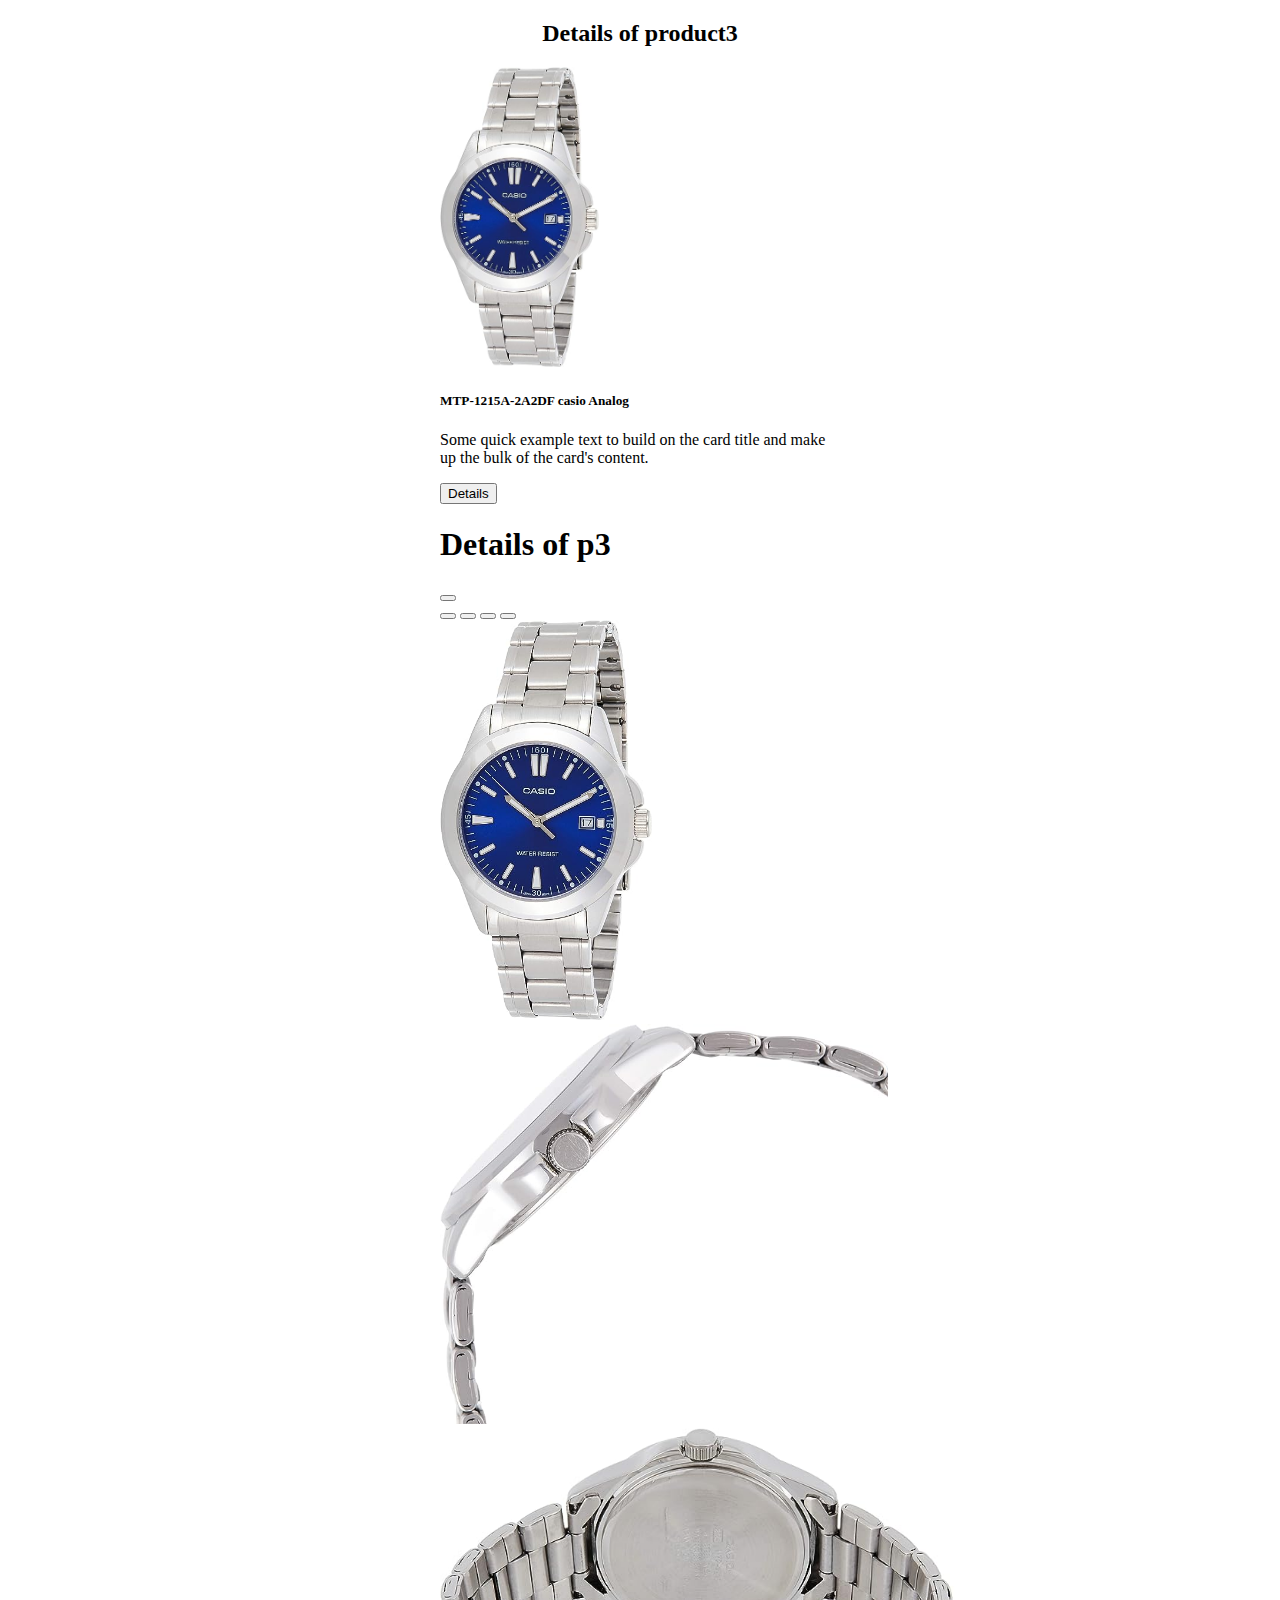
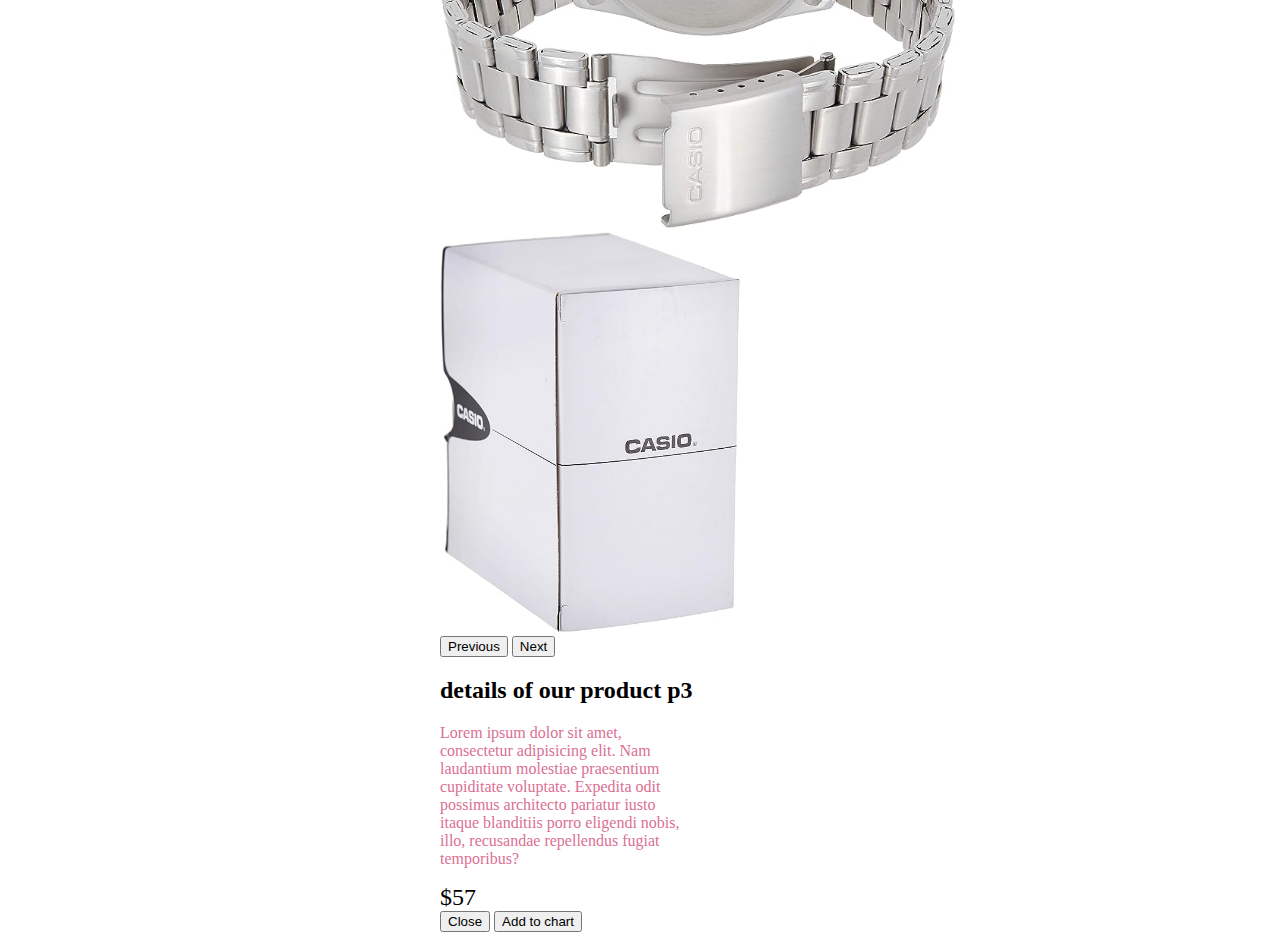
<file: details3.html>
<!DOCTYPE html>
<html lang="en">
<head>
    <meta charset="UTF-8">
    <meta name="viewport" content="width=device-width, initial-scale=1.0">
    <title>details1</title>
    <link href="https://cdn.jsdelivr.net/npm/bootstrap@5.1.3/dist/css/bootstrap.min.css" rel="stylesheet" integrity="sha384-1BmE4kWBq78iYhFldvKuhfTAU6auU8tT94WrHftjDbrCEXSU1oBoqyl2QvZ6jIW3" crossorigin="anonymous" >

</head>
<body>
    <h2 style="text-align: center;">Details of product3</h2>
    <div class="card" style="width: 25rem; margin: auto;">
        <img src="images/watch33.jpg" class="card-img-top" alt="..." height="300">
        <div class="card-body">
          <h5 class="card-title">MTP-1215A-2A2DF casio Analog</h5>
          <p class="card-text">Some quick example text to build on the card title and make up the bulk of the card's content.</p>
          <button type="button" class="btn btn-dark" data-bs-toggle="modal" data-bs-target="#exampleModal">Details</button>
          <div class="modal fade" id="exampleModal" tabindex="-1" aria-labelledby="exampleModalLabel" aria-hidden="true">
              <div class="modal-dialog">
              <div class="modal-content">
                  <div class="modal-header">
                  <h1 class="modal-title fs-5" id="exampleModalLabel">Details of p3</h1>
                  <button type="button" class="btn-close" data-bs-dismiss="modal" aria-label="Close"></button>
                  </div>
                  <div class="modal-body">
                    <div class="row">
                        <div class="col">
                            <div class="shadow p-3 mb-5 bg-body-tertiary rounded">
                                <div id="carouselExampleIndicators" class="carousel slide">
                                    <div class="carousel-indicators">
                                      <button type="button" data-bs-target="#carouselExampleIndicators" data-bs-slide-to="0" class="active" aria-current="true" aria-label="Slide 1"></button>
                                      <button type="button" data-bs-target="#carouselExampleIndicators" data-bs-slide-to="1" aria-label="Slide 2"></button>
                                      <button type="button" data-bs-target="#carouselExampleIndicators" data-bs-slide-to="2" aria-label="Slide 3"></button>
                                      <button type="button" data-bs-target="#carouselExampleIndicators" data-bs-slide-to="3" aria-label="Slide 4"></button>
                                    </div>
                                    <div class="carousel-inner">
                                      <div class="carousel-item active">
                                        <img src="images/watch33.jpg" class="d-block w-100" alt="..." height="400px">
                                      </div>
                                      <div class="carousel-item">
                                        <img src="images/d2watch3.jpg" class="d-block w-100" alt="..." height="400px">
                                      </div>
                                      <div class="carousel-item">
                                        <img src="images/d1watch3.jpg" class="d-block w-100" alt="..." height="400px">
                                      </div>
                                      <div class="carousel-item">
                                        <img src="images/dwatch3.jpg" class="d-block w-100" alt="..." height="400px">
                                      </div>
                                    </div>
                                    <button class="carousel-control-prev" type="button" data-bs-target="#carouselExampleIndicators" data-bs-slide="prev">
                                      <span class="carousel-control-prev-icon" aria-hidden="true"></span>
                                      <span class="visually-hidden">Previous</span>
                                    </button>
                                    <button class="carousel-control-next" type="button" data-bs-target="#carouselExampleIndicators" data-bs-slide="next">
                                      <span class="carousel-control-next-icon" aria-hidden="true"></span>
                                      <span class="visually-hidden">Next</span>
                                    </button>
                                  </div>
                            </div>
                        </div>
                        <div class="col">
                            <h2 class="products">details of our product p3</h2>
                            <p style="width: 250px; color: palevioletred;">Lorem ipsum dolor sit amet, consectetur adipisicing elit. Nam laudantium molestiae praesentium cupiditate voluptate. Expedita odit possimus architecto pariatur iusto itaque blanditiis porro eligendi nobis, illo, recusandae repellendus fugiat temporibus?</p>
                            <div class="price" style="font-size: 24px;">$57</div>
                        </div>
                    </div>
                  </div>
                  <div class="modal-footer">
                  <button type="button" class="btn btn-secondary" data-bs-dismiss="modal">Close</button>
                  <button type="button" class="btn btn-dark add-chart">Add to chart</button>
                  </div>
              </div>
              </div>
          </div>
        </div>
    </div>
    <script src="https://cdn.jsdelivr.net/npm/bootstrap@5.1.3/dist/js/bootstrap.bundle.min.js" integrity="sha384-ka7Sk0Gln4gmtz2MlQnikT1wXgYsOg+OMhuP+IlRH9sENBO0LRn5q+8nbTov4+1p" crossorigin="anonymous"></script>

</body>
</html>
</file>
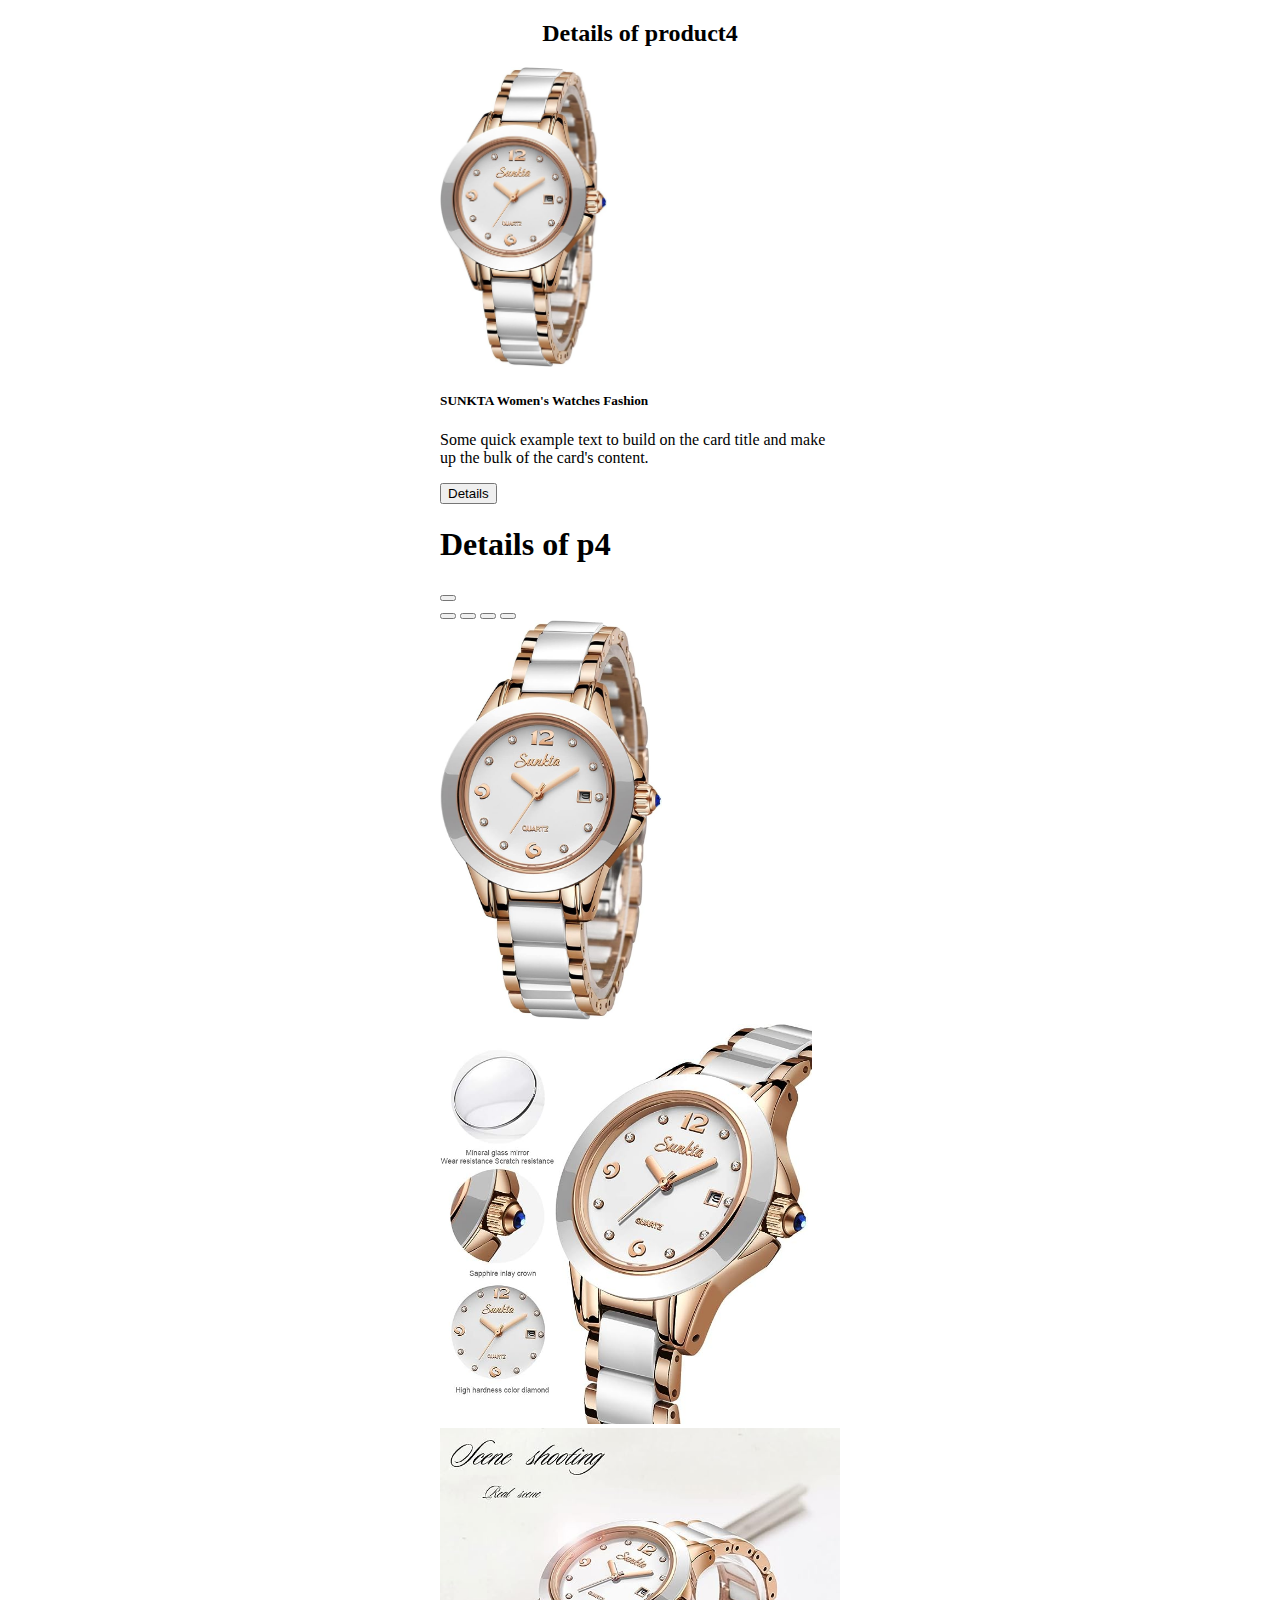
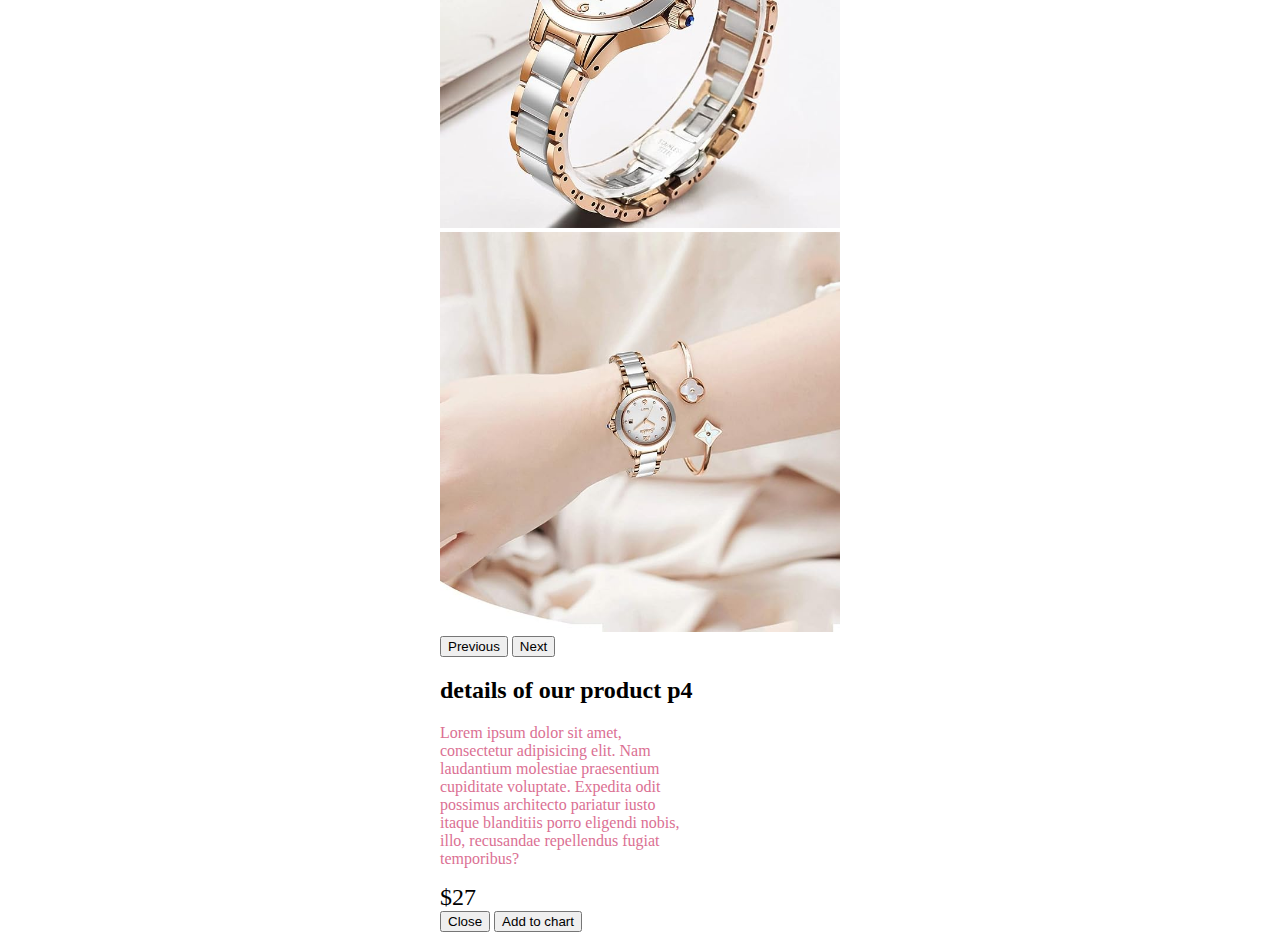
<file: details4.html>
<!DOCTYPE html>
<html lang="en">
<head>
    <meta charset="UTF-8">
    <meta name="viewport" content="width=device-width, initial-scale=1.0">
    <title>details1</title>
    <link href="https://cdn.jsdelivr.net/npm/bootstrap@5.1.3/dist/css/bootstrap.min.css" rel="stylesheet" integrity="sha384-1BmE4kWBq78iYhFldvKuhfTAU6auU8tT94WrHftjDbrCEXSU1oBoqyl2QvZ6jIW3" crossorigin="anonymous" >

</head>
<body>
    <h2 style="text-align: center;">Details of product4</h2>
    <div class="card" style="width: 25rem; margin: auto;">
        <img src="images/watch44.jpg" class="card-img-top" alt="..." height="300">
        <div class="card-body">
          <h5 class="card-title">SUNKTA Women's Watches Fashion</h5>
          <p class="card-text">Some quick example text to build on the card title and make up the bulk of the card's content.</p>
          <button type="button" class="btn btn-dark" data-bs-toggle="modal" data-bs-target="#exampleModal">Details</button>
          <div class="modal fade" id="exampleModal" tabindex="-1" aria-labelledby="exampleModalLabel" aria-hidden="true">
              <div class="modal-dialog">
              <div class="modal-content">
                  <div class="modal-header">
                  <h1 class="modal-title fs-5" id="exampleModalLabel">Details of p4</h1>
                  <button type="button" class="btn-close" data-bs-dismiss="modal" aria-label="Close"></button>
                  </div>
                  <div class="modal-body">
                    <div class="row">
                        <div class="col">
                            <div class="shadow p-3 mb-5 bg-body-tertiary rounded">
                                <div id="carouselExampleIndicators" class="carousel slide">
                                    <div class="carousel-indicators">
                                      <button type="button" data-bs-target="#carouselExampleIndicators" data-bs-slide-to="0" class="active" aria-current="true" aria-label="Slide 1"></button>
                                      <button type="button" data-bs-target="#carouselExampleIndicators" data-bs-slide-to="1" aria-label="Slide 2"></button>
                                      <button type="button" data-bs-target="#carouselExampleIndicators" data-bs-slide-to="2" aria-label="Slide 3"></button>
                                      <button type="button" data-bs-target="#carouselExampleIndicators" data-bs-slide-to="3" aria-label="Slide 4"></button>
                                    </div>
                                    <div class="carousel-inner">
                                      <div class="carousel-item active">
                                        <img src="images/watch44.jpg" class="d-block w-100" alt="..." height="400px">
                                      </div>
                                      <div class="carousel-item">
                                        <img src="images/d2watch4.jpg" class="d-block w-100" alt="..." height="400px">
                                      </div>
                                      <div class="carousel-item">
                                        <img src="images/d3watch4.jpg" class="d-block w-100" alt="..." height="400px">
                                      </div>
                                      <div class="carousel-item">
                                        <img src="images/dwatch4.jpg" class="d-block w-100" alt="..." height="400px">
                                      </div>
                                    </div>
                                    <button class="carousel-control-prev" type="button" data-bs-target="#carouselExampleIndicators" data-bs-slide="prev">
                                      <span class="carousel-control-prev-icon" aria-hidden="true"></span>
                                      <span class="visually-hidden">Previous</span>
                                    </button>
                                    <button class="carousel-control-next" type="button" data-bs-target="#carouselExampleIndicators" data-bs-slide="next">
                                      <span class="carousel-control-next-icon" aria-hidden="true"></span>
                                      <span class="visually-hidden">Next</span>
                                    </button>
                                  </div>
                            </div>
                        </div>
                        <div class="col">
                            <h2 class="products">details of our product p4</h2>
                            <p style="width: 250px; color: palevioletred;">Lorem ipsum dolor sit amet, consectetur adipisicing elit. Nam laudantium molestiae praesentium cupiditate voluptate. Expedita odit possimus architecto pariatur iusto itaque blanditiis porro eligendi nobis, illo, recusandae repellendus fugiat temporibus?</p>
                            <div class="price" style="font-size: 24px;">$27</div>
                        </div>
                    </div>
                  </div>
                  <div class="modal-footer">
                  <button type="button" class="btn btn-secondary" data-bs-dismiss="modal">Close</button>
                  <button type="button" class="btn btn-dark add-chart">Add to chart</button>
                  </div>
              </div>
              </div>
          </div>
        </div>
    </div>
    <script src="https://cdn.jsdelivr.net/npm/bootstrap@5.1.3/dist/js/bootstrap.bundle.min.js" integrity="sha384-ka7Sk0Gln4gmtz2MlQnikT1wXgYsOg+OMhuP+IlRH9sENBO0LRn5q+8nbTov4+1p" crossorigin="anonymous"></script>

</body>
</html>
</file>
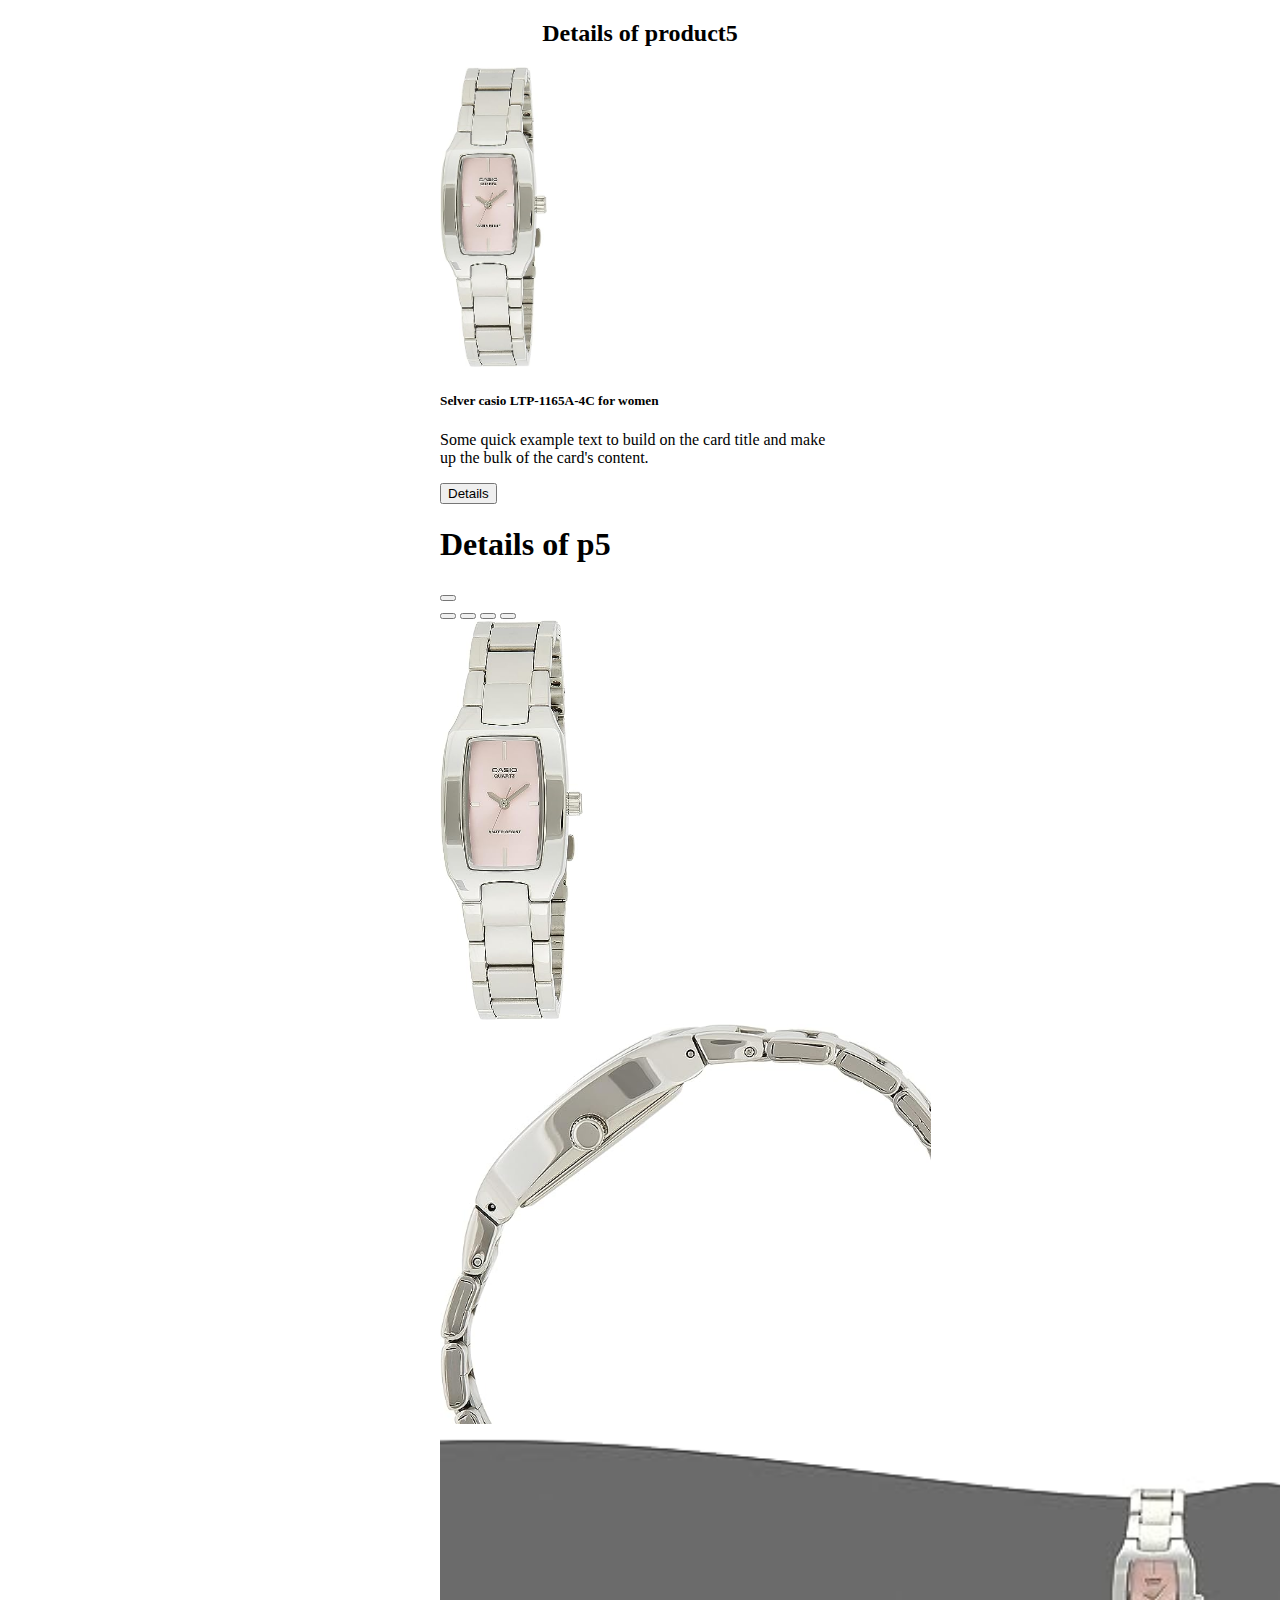
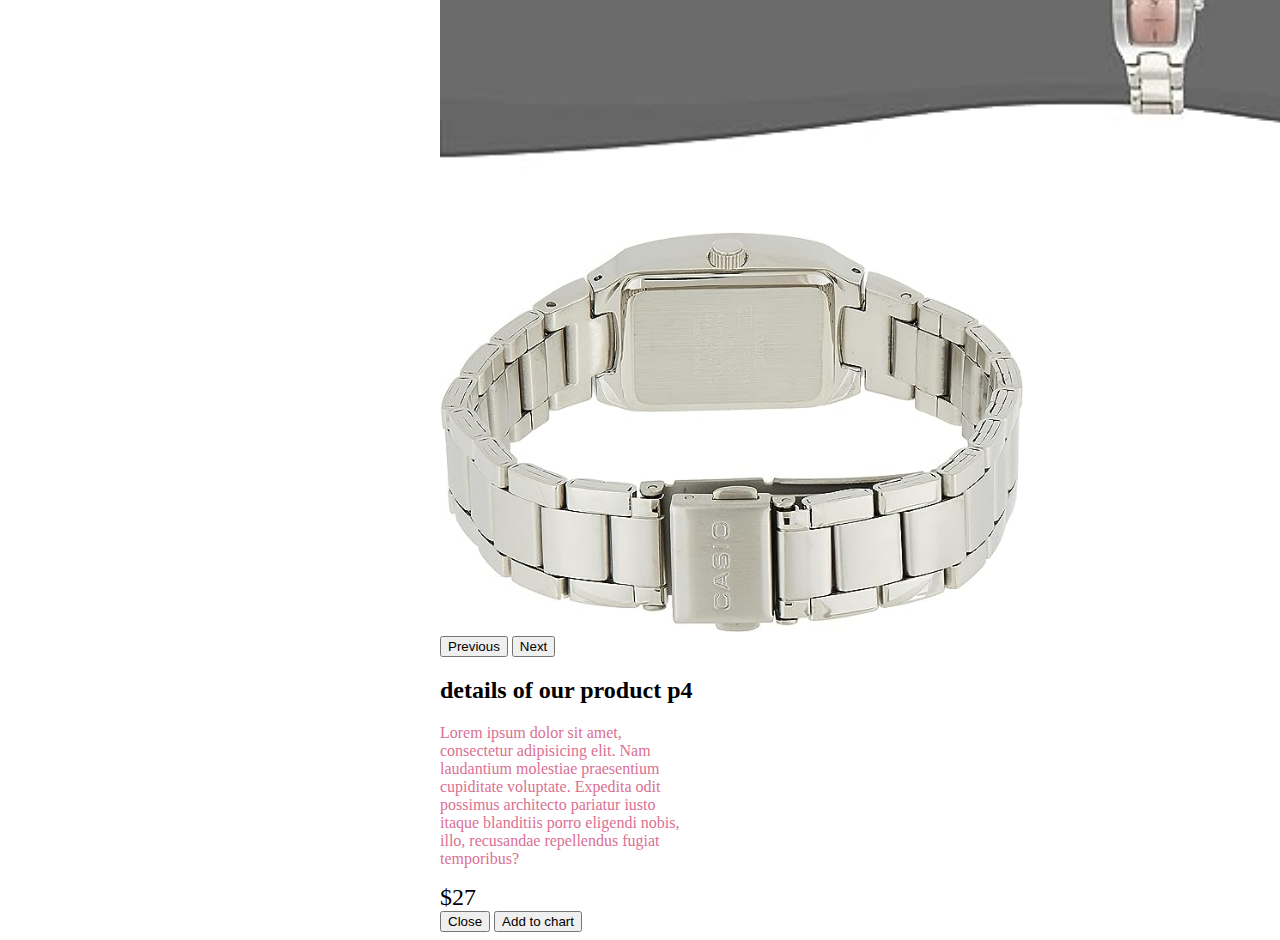
<file: details5.html>
<!DOCTYPE html>
<html lang="en">
<head>
    <meta charset="UTF-8">
    <meta name="viewport" content="width=device-width, initial-scale=1.0">
    <title>details5</title>
    <link href="https://cdn.jsdelivr.net/npm/bootstrap@5.1.3/dist/css/bootstrap.min.css" rel="stylesheet" integrity="sha384-1BmE4kWBq78iYhFldvKuhfTAU6auU8tT94WrHftjDbrCEXSU1oBoqyl2QvZ6jIW3" crossorigin="anonymous" >

</head>
<body>
    <h2 style="text-align: center;">Details of product5</h2>
    <div class="card" style="width: 25rem; margin: auto;">
        <img src="images/watch55.jpg" class="card-img-top" alt="..." height="300">
        <div class="card-body">
          <h5 class="card-title">Selver casio LTP-1165A-4C for women</h5>
          <p class="card-text">Some quick example text to build on the card title and make up the bulk of the card's content.</p>
          <button type="button" class="btn btn-dark" data-bs-toggle="modal" data-bs-target="#exampleModal">Details</button>
          <div class="modal fade" id="exampleModal" tabindex="-1" aria-labelledby="exampleModalLabel" aria-hidden="true">
              <div class="modal-dialog">
              <div class="modal-content">
                  <div class="modal-header">
                  <h1 class="modal-title fs-5" id="exampleModalLabel">Details of p5</h1>
                  <button type="button" class="btn-close" data-bs-dismiss="modal" aria-label="Close"></button>
                  </div>
                  <div class="modal-body">
                    <div class="row">
                        <div class="col">
                            <div class="shadow p-3 mb-5 bg-body-tertiary rounded">
                                <div id="carouselExampleIndicators" class="carousel slide">
                                    <div class="carousel-indicators">
                                      <button type="button" data-bs-target="#carouselExampleIndicators" data-bs-slide-to="0" class="active" aria-current="true" aria-label="Slide 1"></button>
                                      <button type="button" data-bs-target="#carouselExampleIndicators" data-bs-slide-to="1" aria-label="Slide 2"></button>
                                      <button type="button" data-bs-target="#carouselExampleIndicators" data-bs-slide-to="2" aria-label="Slide 3"></button>
                                      <button type="button" data-bs-target="#carouselExampleIndicators" data-bs-slide-to="3" aria-label="Slide 4"></button>
                                    </div>
                                    <div class="carousel-inner">
                                      <div class="carousel-item active">
                                        <img src="images/watch55.jpg" class="d-block w-100" alt="..." height="400px">
                                      </div>
                                      <div class="carousel-item">
                                        <img src="images/d1watch5.jpg" class="d-block w-100" alt="..." height="400px">
                                      </div>
                                      <div class="carousel-item">
                                        <img src="images/d2watch5.jpg" class="d-block w-100" alt="..." height="400px">
                                      </div>
                                      <div class="carousel-item">
                                        <img src="images/dwatch5.jpg" class="d-block w-100" alt="..." height="400px">
                                      </div>
                                    </div>
                                    <button class="carousel-control-prev" type="button" data-bs-target="#carouselExampleIndicators" data-bs-slide="prev">
                                      <span class="carousel-control-prev-icon" aria-hidden="true"></span>
                                      <span class="visually-hidden">Previous</span>
                                    </button>
                                    <button class="carousel-control-next" type="button" data-bs-target="#carouselExampleIndicators" data-bs-slide="next">
                                      <span class="carousel-control-next-icon" aria-hidden="true"></span>
                                      <span class="visually-hidden">Next</span>
                                    </button>
                                  </div>
                            </div>
                        </div>
                        <div class="col">
                            <h2 class="products">details of our product p4</h2>
                            <p style="width: 250px; color: palevioletred;">Lorem ipsum dolor sit amet, consectetur adipisicing elit. Nam laudantium molestiae praesentium cupiditate voluptate. Expedita odit possimus architecto pariatur iusto itaque blanditiis porro eligendi nobis, illo, recusandae repellendus fugiat temporibus?</p>
                            <div class="price" style="font-size: 24px;">$27</div>
                        </div>
                    </div>
                  </div>
                  <div class="modal-footer">
                  <button type="button" class="btn btn-secondary" data-bs-dismiss="modal">Close</button>
                  <button type="button" class="btn btn-dark add-chart">Add to chart</button>
                  </div>
              </div>
              </div>
          </div>
        </div>
    </div>
    <script src="https://cdn.jsdelivr.net/npm/bootstrap@5.1.3/dist/js/bootstrap.bundle.min.js" integrity="sha384-ka7Sk0Gln4gmtz2MlQnikT1wXgYsOg+OMhuP+IlRH9sENBO0LRn5q+8nbTov4+1p" crossorigin="anonymous"></script>

</body>
</html>
</file>
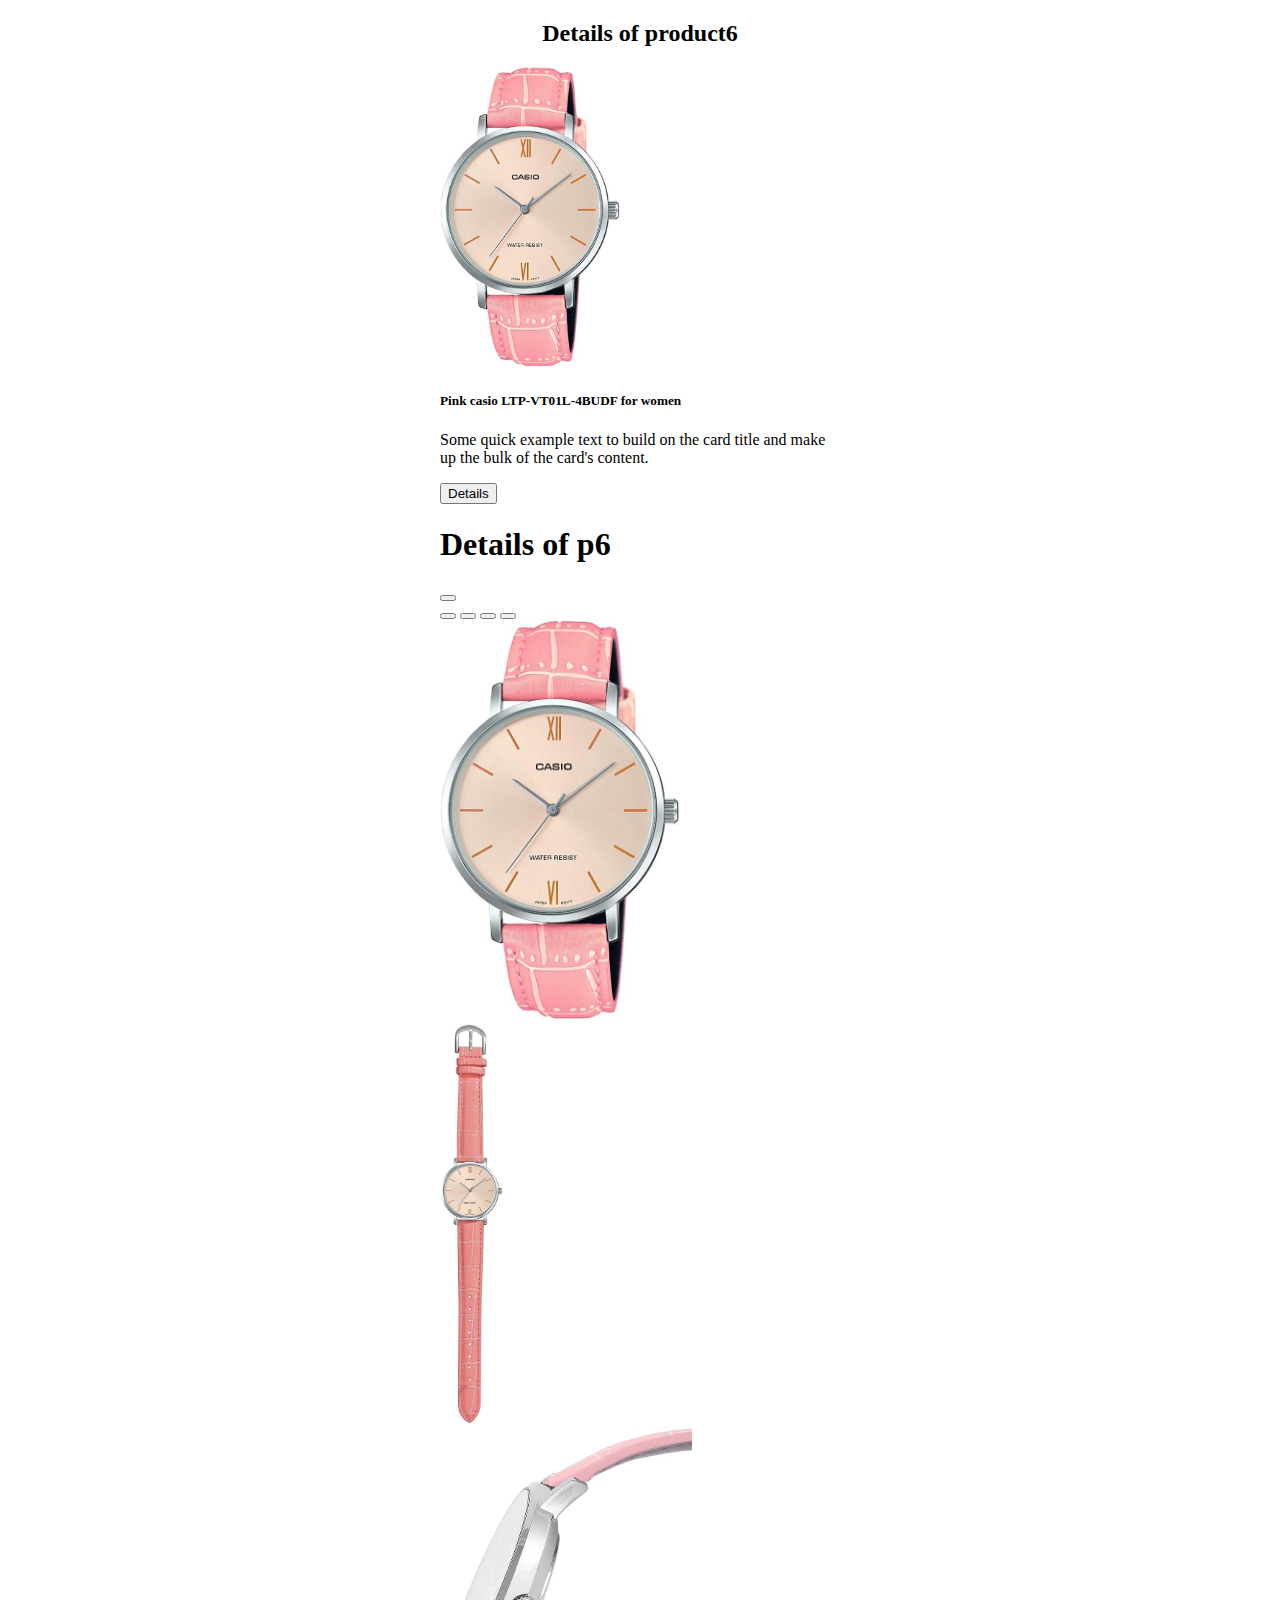
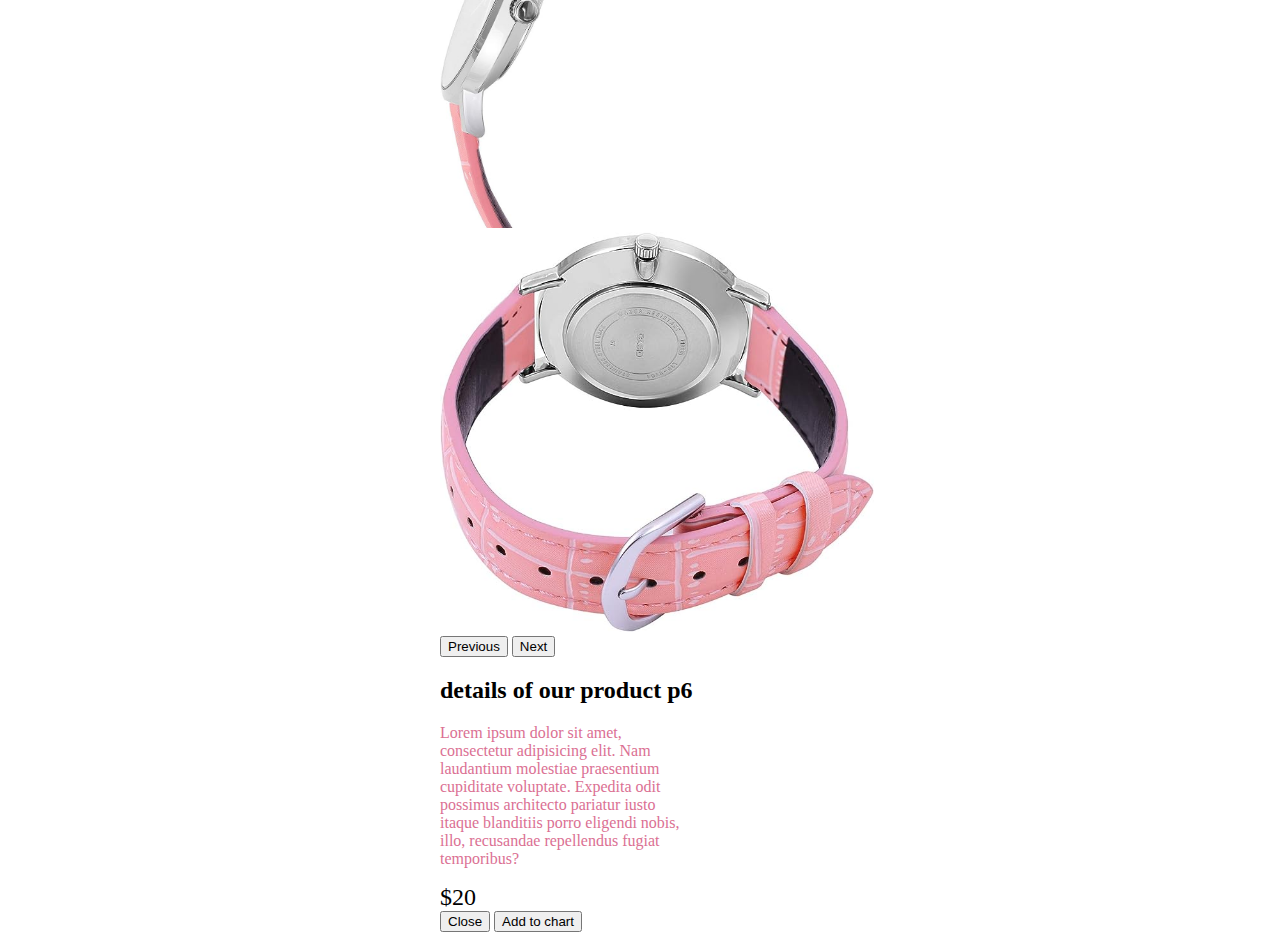
<file: details6.html>
<!DOCTYPE html>
<html lang="en">
<head>
    <meta charset="UTF-8">
    <meta name="viewport" content="width=device-width, initial-scale=1.0">
    <title>details6</title>
    <link href="https://cdn.jsdelivr.net/npm/bootstrap@5.1.3/dist/css/bootstrap.min.css" rel="stylesheet" integrity="sha384-1BmE4kWBq78iYhFldvKuhfTAU6auU8tT94WrHftjDbrCEXSU1oBoqyl2QvZ6jIW3" crossorigin="anonymous" >

</head>
<body>
    <h2 style="text-align: center;">Details of product6</h2>
    <div class="card" style="width: 25rem; margin: auto;">
        <img src="images/watch66.jpg" class="card-img-top" alt="..." height="300">
        <div class="card-body">
          <h5 class="card-title">Pink casio LTP-VT01L-4BUDF for women</h5>
          <p class="card-text">Some quick example text to build on the card title and make up the bulk of the card's content.</p>
          <button type="button" class="btn btn-dark" data-bs-toggle="modal" data-bs-target="#exampleModal">Details</button>
          <div class="modal fade" id="exampleModal" tabindex="-1" aria-labelledby="exampleModalLabel" aria-hidden="true">
              <div class="modal-dialog">
              <div class="modal-content">
                  <div class="modal-header">
                  <h1 class="modal-title fs-5" id="exampleModalLabel">Details of p6</h1>
                  <button type="button" class="btn-close" data-bs-dismiss="modal" aria-label="Close"></button>
                  </div>
                  <div class="modal-body">
                    <div class="row">
                        <div class="col">
                            <div class="shadow p-3 mb-5 bg-body-tertiary rounded">
                                <div id="carouselExampleIndicators" class="carousel slide">
                                    <div class="carousel-indicators">
                                      <button type="button" data-bs-target="#carouselExampleIndicators" data-bs-slide-to="0" class="active" aria-current="true" aria-label="Slide 1"></button>
                                      <button type="button" data-bs-target="#carouselExampleIndicators" data-bs-slide-to="1" aria-label="Slide 2"></button>
                                      <button type="button" data-bs-target="#carouselExampleIndicators" data-bs-slide-to="2" aria-label="Slide 3"></button>
                                      <button type="button" data-bs-target="#carouselExampleIndicators" data-bs-slide-to="3" aria-label="Slide 4"></button>
                                    </div>
                                    <div class="carousel-inner">
                                      <div class="carousel-item active">
                                        <img src="images/watch66.jpg" class="d-block w-100" alt="..." height="400px">
                                      </div>
                                      <div class="carousel-item">
                                        <img src="images/d1watch6.jpg" class="d-block w-100" alt="..." height="400px">
                                      </div>
                                      <div class="carousel-item">
                                        <img src="images/d2watch6.jpg" class="d-block w-100" alt="..." height="400px">
                                      </div>
                                      <div class="carousel-item">
                                        <img src="images/dwatch6.jpg" class="d-block w-100" alt="..." height="400px">
                                      </div>
                                    </div>
                                    <button class="carousel-control-prev" type="button" data-bs-target="#carouselExampleIndicators" data-bs-slide="prev">
                                      <span class="carousel-control-prev-icon" aria-hidden="true"></span>
                                      <span class="visually-hidden">Previous</span>
                                    </button>
                                    <button class="carousel-control-next" type="button" data-bs-target="#carouselExampleIndicators" data-bs-slide="next">
                                      <span class="carousel-control-next-icon" aria-hidden="true"></span>
                                      <span class="visually-hidden">Next</span>
                                    </button>
                                  </div>
                            </div>
                        </div>
                        <div class="col">
                            <h2 class="products">details of our product p6</h2>
                            <p style="width: 250px; color: palevioletred;">Lorem ipsum dolor sit amet, consectetur adipisicing elit. Nam laudantium molestiae praesentium cupiditate voluptate. Expedita odit possimus architecto pariatur iusto itaque blanditiis porro eligendi nobis, illo, recusandae repellendus fugiat temporibus?</p>
                            <div class="price" style="font-size: 24px;">$20</div>
                        </div>
                    </div>
                  </div>
                  <div class="modal-footer">
                  <button type="button" class="btn btn-secondary" data-bs-dismiss="modal">Close</button>
                  <button type="button" class="btn btn-dark add-chart">Add to chart</button>
                  </div>
              </div>
              </div>
          </div>
        </div>
    </div>
    <script src="https://cdn.jsdelivr.net/npm/bootstrap@5.1.3/dist/js/bootstrap.bundle.min.js" integrity="sha384-ka7Sk0Gln4gmtz2MlQnikT1wXgYsOg+OMhuP+IlRH9sENBO0LRn5q+8nbTov4+1p" crossorigin="anonymous"></script>

</body>
</html>
</file>
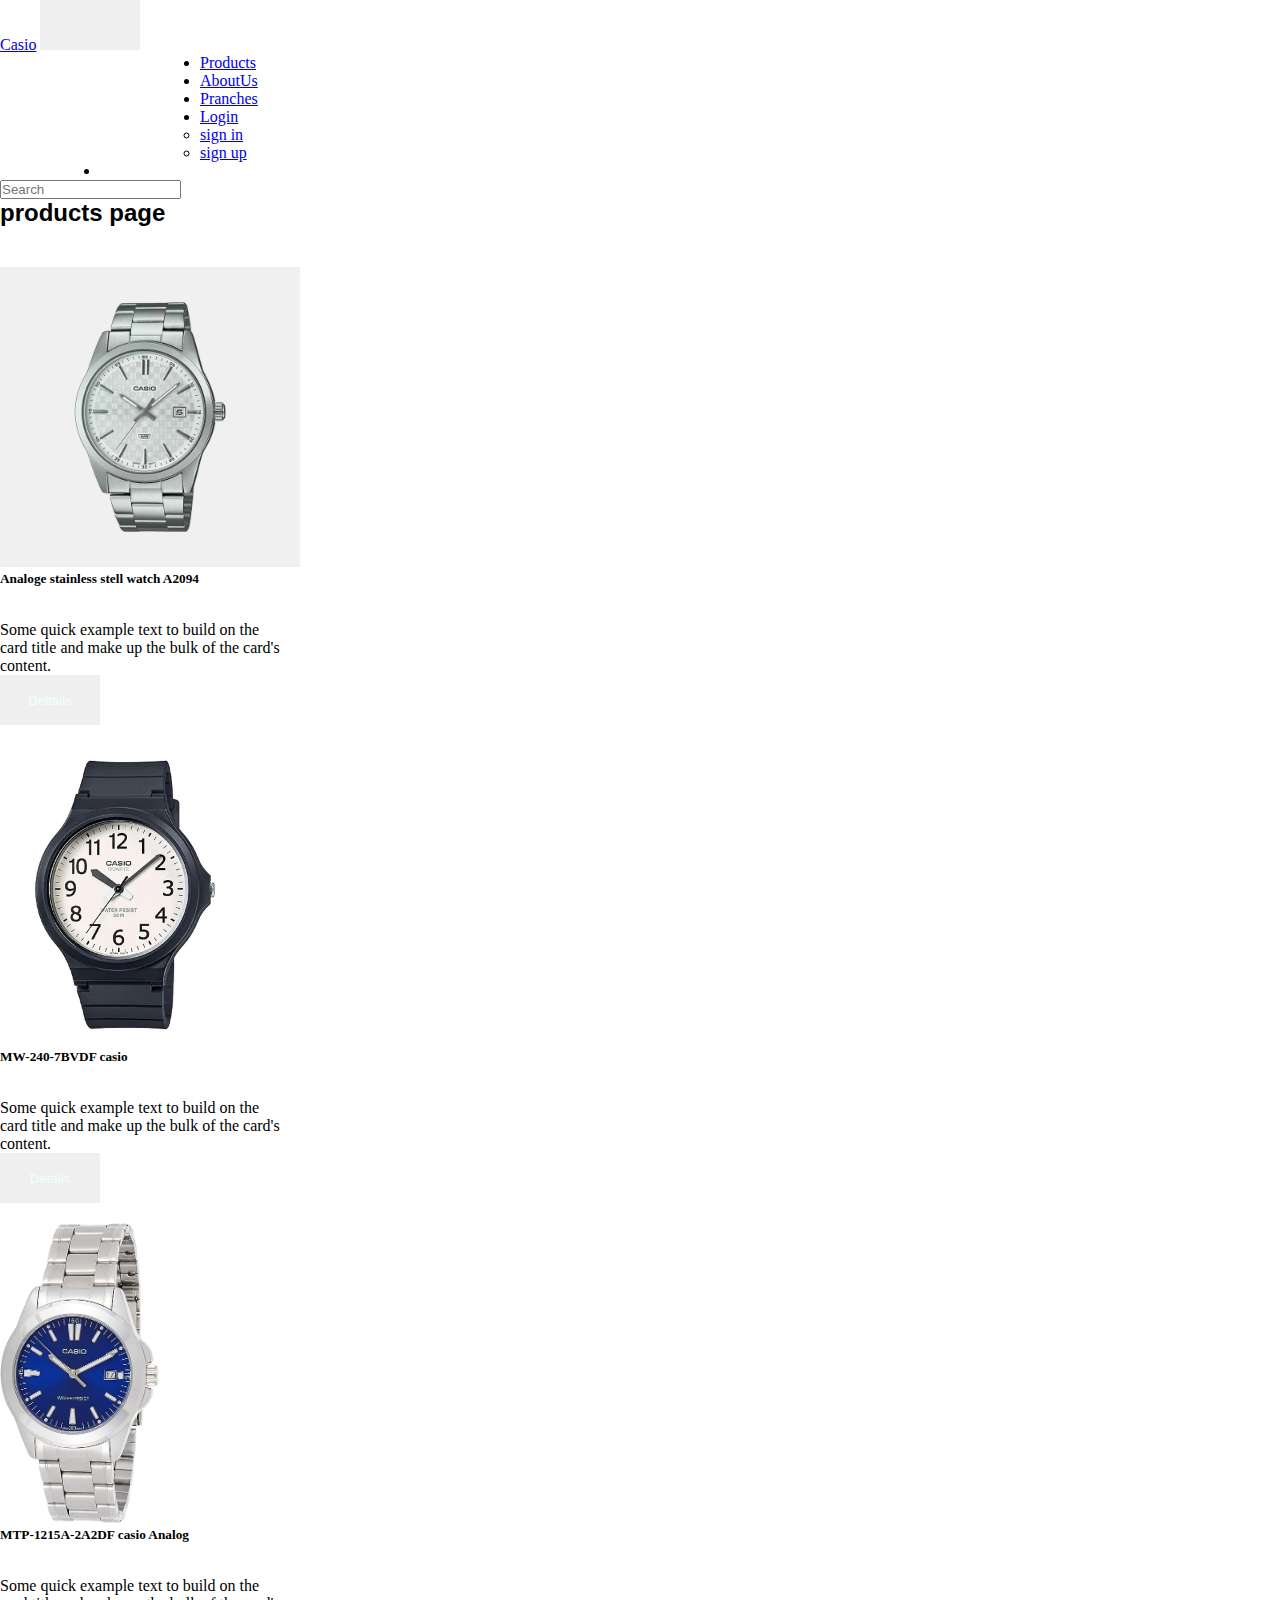
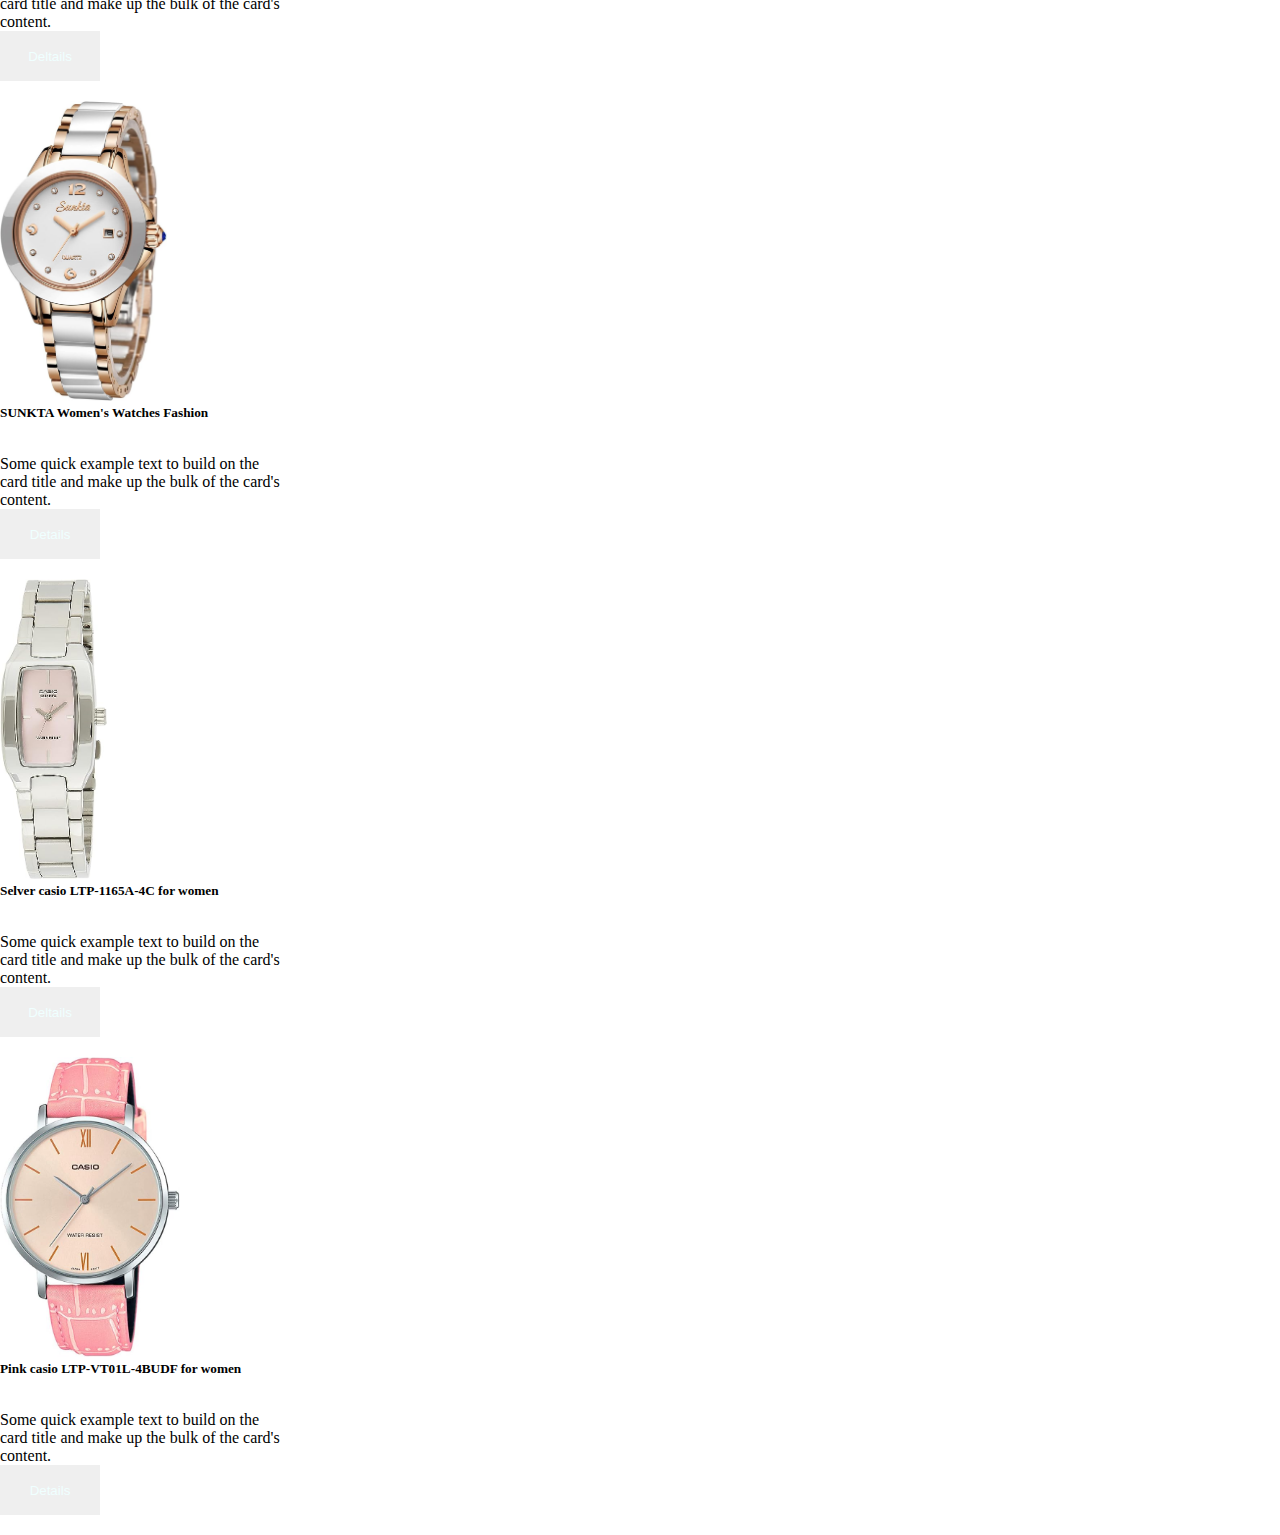
<file: index2.html>
<!DOCTYPE html>
<html lang="en">
<head>
    <meta charset="UTF-8">
    <meta name="viewport" content="width=device-width, initial-scale=1.0">
    <title>products</title>
    <link rel="stylesheet" href="css/style.css">
    <link href="https://cdn.jsdelivr.net/npm/bootstrap@5.1.3/dist/css/bootstrap.min.css" rel="stylesheet" integrity="sha384-1BmE4kWBq78iYhFldvKuhfTAU6auU8tT94WrHftjDbrCEXSU1oBoqyl2QvZ6jIW3" crossorigin="anonymous" >

</head>
<body>
    <div class="container shadow p-3 mb-5 bg-body-tertiary rounded">
        <header>
          <div class="container">
              <nav class="navbar navbar-expand-sm navbar-dark bg-secondary rounded">
                  <div class="container-fluid">
                    <a class="navbar-brand" href="index.html">Casio</a>
                    <button class="navbar-toggler" type="button" data-bs-toggle="collapse" data-bs-target="#mynavbar">
                      <span class="navbar-toggler-icon"></span>
                    </button>
                    <div class="collapse navbar-collapse" id="mynavbar">
                      <ul class="navbar-nav me-auto" style="margin-left: 100px;">
                        <li class="nav-item" style="margin-left: 100px;">
                          <a class="nav-link" href="index2.html" >Products</a>
                        </li>
                        <li class="nav-item" style="margin-left: 100px;">
                          <a class="nav-link" href="index3.html">AboutUs</a>
                        </li>
                        <li class="nav-item" style="margin-left: 100px;">
                          <a class="nav-link" href="index4.html">Pranches</a>
                        </li>
                        <li class="nav-item dropdown" style="margin-left: 100px;" id="link">
                          <a class="nav-link dropdown-toggle" href="#" role="button" data-bs-toggle="dropdown">Login</a>
                          <ul class="dropdown-menu">
                            <li><a class="dropdown-item" href="signin.html">sign in</a></li>
                            <li><a class="dropdown-item" href="signup.html">sign up</a></li>
                          </ul>
                        </li>
                        <li><a href="#" id="user"></a></li>
                      </ul>
                      <form class="d-flex">
                        <input class="form-control me-2" type="text" placeholder="Search">
                      </form>
                    </div>
                  </div>
              </nav>
          </div>
        </header>
        <div class="container">
            <h2 class="products">products page</h2>
            <div class="row">
                <div class="col-lg-4 col-md-6 col-12" style="margin-bottom: 20px;">
                    <div class="card" style="width: 18rem;">
                        <img src="images/watch1.jpg" class="card-img-top" alt="..." height="300">
                        <div class="card-body">
                          <h5 class="card-title">Analoge stainless stell watch A2094</h5>
                          <p class="card-text">Some quick example text to build on the card title and make up the bulk of the card's content.</p>
                          <button type="button" class="btn btn-dark" data-bs-toggle="modal" data-bs-target="#exampleModal"><a href="details1.html" style="text-decoration: none; color: azure;">Deltails</a></button>
                        </div>
                    </div>
                </div>
                <div class="col-lg-4 col-md-6 col-12" style="margin-bottom: 20px;">
                    <div class="card" style="width: 18rem;">
                        <img src="images/watch22.jpg" class="card-img-top" alt="..." height="300">
                        <div class="card-body">
                          <h5 class="card-title">MW-240-7BVDF casio</h5>
                          <p class="card-text">Some quick example text to build on the card title and make up the bulk of the card's content.</p>
                          <button type="button" class="btn btn-dark" data-bs-toggle="modal" data-bs-target="#exampleModal"><a href="detail2.html" style="text-decoration: none; color: azure;">Details</a></button>
                        </div>
                    </div>
                </div>
                <div class="col-lg-4 col-md-6 col-12" style="margin-bottom: 20px;">
                  <div class="card" style="width: 18rem;">
                      <img src="images/watch33.jpg" class="card-img-top" alt="..." height="300">
                      <div class="card-body">
                        <h5 class="card-title">MTP-1215A-2A2DF casio Analog</h5>
                        <p class="card-text">Some quick example text to build on the card title and make up the bulk of the card's content.</p>
                        <button type="button" class="btn btn-dark" data-bs-toggle="modal" data-bs-target="#exampleModal"><a href="details3.html" style="text-decoration: none; color: azure;">Deltails</a></button>
                      </div>
                  </div>
                </div>
                <div class="col-lg-4 col-md-6 col-12" style="margin-bottom: 20px;">
                    <div class="card" style="width: 18rem;">
                        <img src="images/watch44.jpg" class="card-img-top" alt="..." height="300">
                        <div class="card-body">
                          <h5 class="card-title">SUNKTA Women's Watches Fashion</h5>
                          <p class="card-text">Some quick example text to build on the card title and make up the bulk of the card's content.</p>
                          <button type="button" class="btn btn-dark" data-bs-toggle="modal" data-bs-target="#exampleModal"><a href="details4.html" style="text-decoration: none; color: azure;">Details</a></button>
                        </div>
                    </div>
                </div>
                <div class="col-lg-4 col-md-6 col-12" style="margin-bottom: 20px;">
                  <div class="card" style="width: 18rem;">
                      <img src="images/watch55.jpg" class="card-img-top" alt="..." height="300">
                      <div class="card-body">
                        <h5 class="card-title">Selver casio LTP-1165A-4C for women</h5>
                        <p class="card-text">Some quick example text to build on the card title and make up the bulk of the card's content.</p>
                        <button type="button" class="btn btn-dark" data-bs-toggle="modal" data-bs-target="#exampleModal"><a href="details5.html" style="text-decoration: none; color: azure;">Deltails</a></button>
                      </div>
                  </div>
                </div>
                <div class="col-lg-4 col-md-6 col-12" style="margin-bottom: 20px;">
                    <div class="card" style="width: 18rem;">
                        <img src="images/watch66.jpg" class="card-img-top" alt="..." height="300">
                        <div class="card-body">
                          <h5 class="card-title">Pink casio LTP-VT01L-4BUDF for women</h5>
                          <p class="card-text">Some quick example text to build on the card title and make up the bulk of the card's content.</p>
                          <button type="button" class="btn btn-dark" data-bs-toggle="modal" data-bs-target="#exampleModal"><a href="details6.html" style="text-decoration: none; color: azure;">Details</a></button>
                        </div>
                    </div>
                </div>
              </div>
        </div>
    </div> 
    <script src="https://cdn.jsdelivr.net/npm/bootstrap@5.1.3/dist/js/bootstrap.bundle.min.js" integrity="sha384-ka7Sk0Gln4gmtz2MlQnikT1wXgYsOg+OMhuP+IlRH9sENBO0LRn5q+8nbTov4+1p" crossorigin="anonymous"></script>
</body>
</html>
</file>
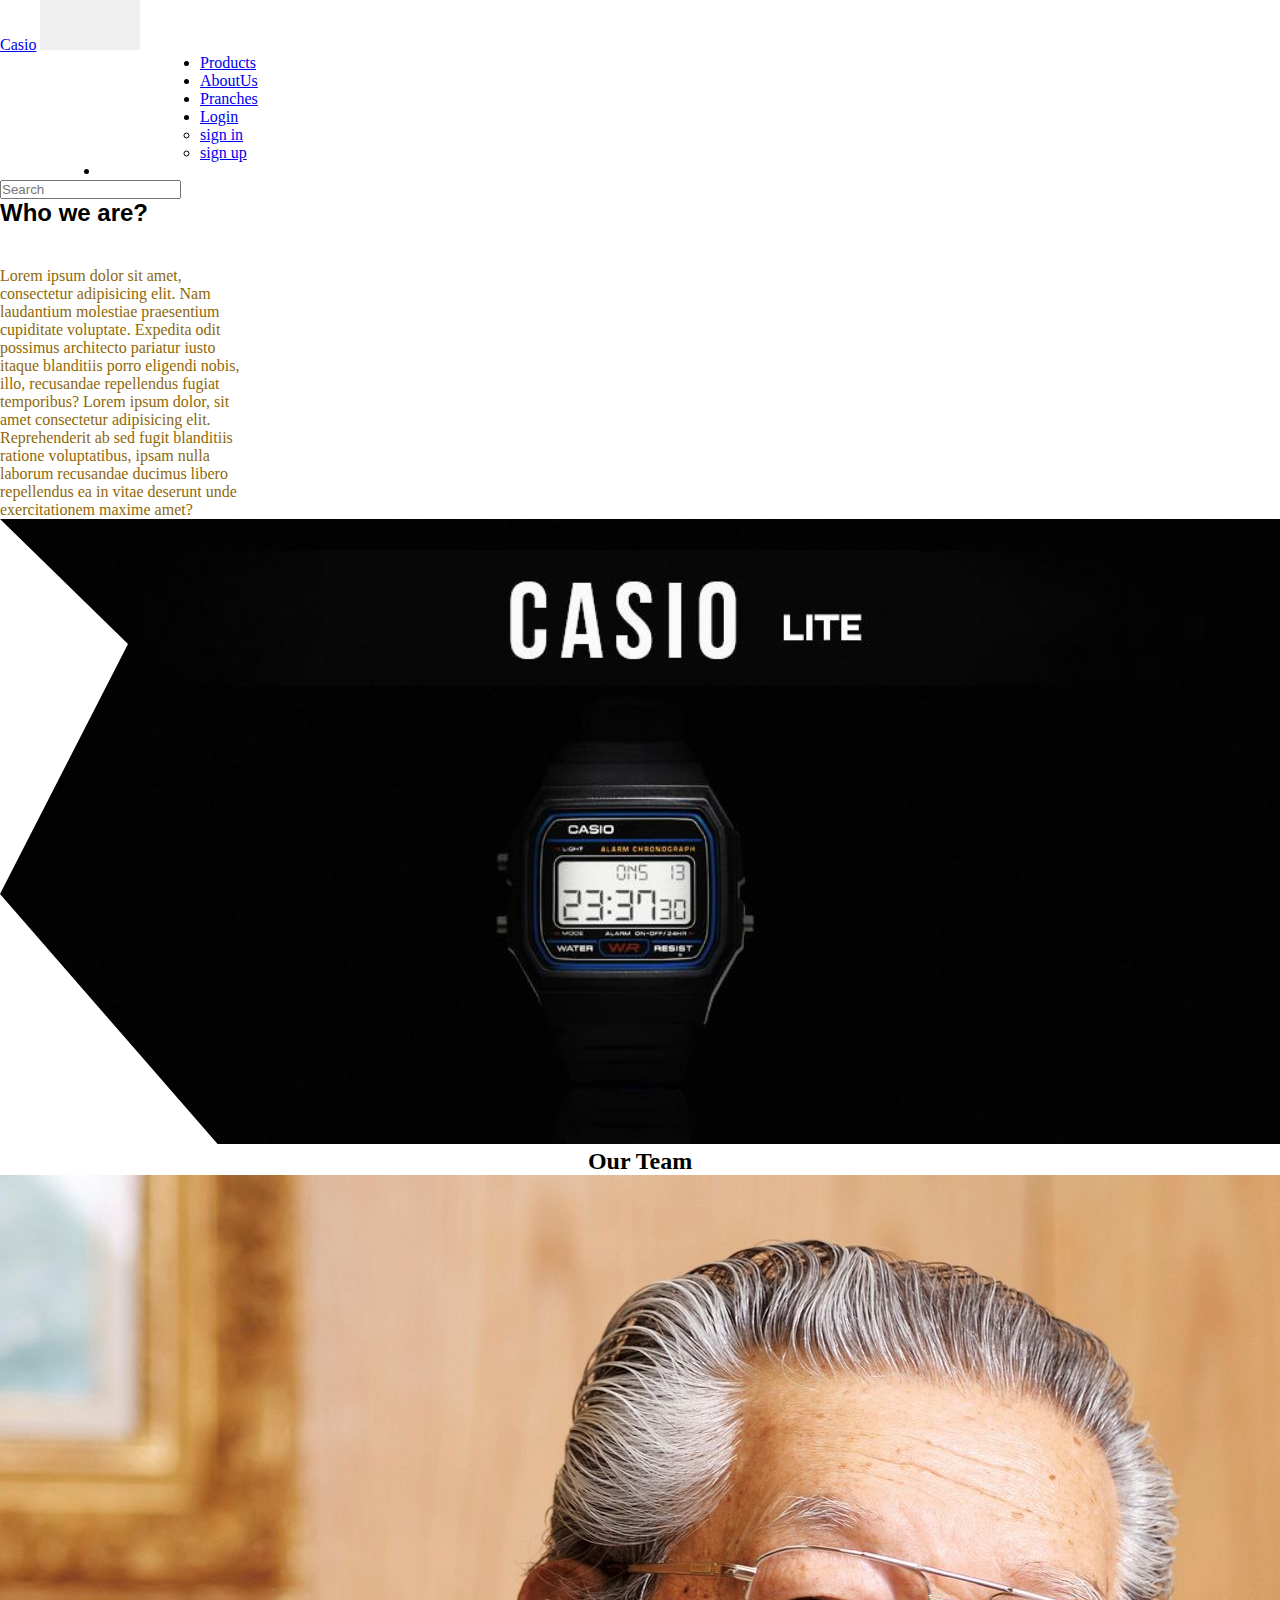
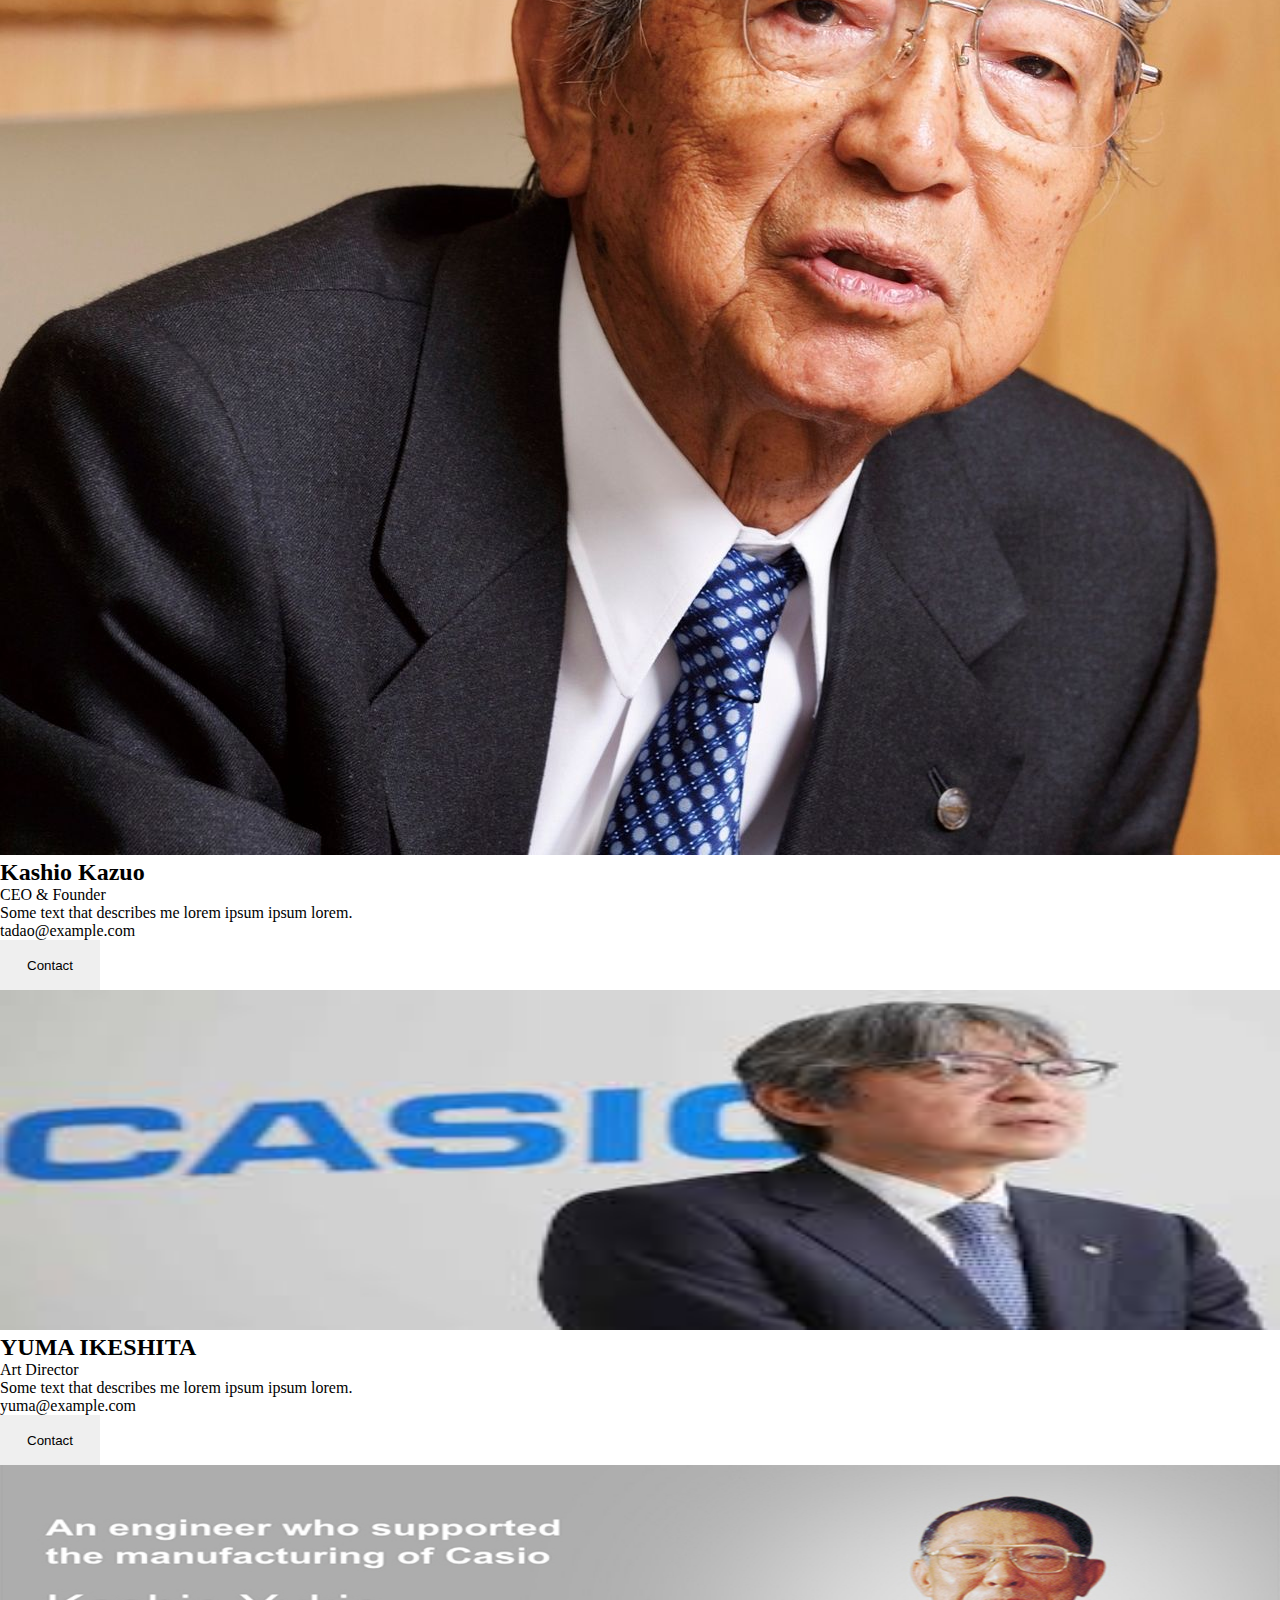
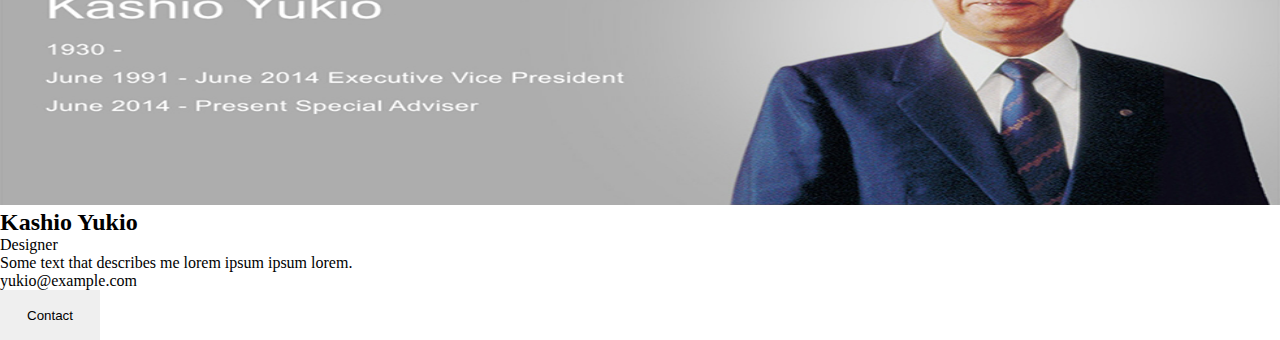
<file: index3.html>
<!DOCTYPE html>
<html lang="en">
<head>
    <meta charset="UTF-8">
    <meta name="viewport" content="width=device-width, initial-scale=1.0">
    <title>About Us</title>
    <link rel="stylesheet" href="css/style.css">
    <link rel="stylesheet" href="css/all.css">
    <link href="https://cdn.jsdelivr.net/npm/bootstrap@5.1.3/dist/css/bootstrap.min.css" rel="stylesheet" integrity="sha384-1BmE4kWBq78iYhFldvKuhfTAU6auU8tT94WrHftjDbrCEXSU1oBoqyl2QvZ6jIW3" crossorigin="anonymous" >
</head>
<body>
    <div class="container shadow p-3 mb-5 bg-body-tertiary rounded">
        <header>
            <div class="container">
                <nav class="navbar navbar-expand-sm navbar-dark bg-secondary rounded">
                    <div class="container-fluid">
                      <a class="navbar-brand" href="index.html">Casio</a>
                      <button class="navbar-toggler" type="button" data-bs-toggle="collapse" data-bs-target="#mynavbar">
                        <span class="navbar-toggler-icon"></span>
                      </button>
                      <div class="collapse navbar-collapse" id="mynavbar">
                        <ul class="navbar-nav me-auto" style="margin-left: 100px;">
                          <li class="nav-item" style="margin-left: 100px;">
                            <a class="nav-link" href="index2.html" >Products</a>
                          </li>
                          <li class="nav-item" style="margin-left: 100px;">
                            <a class="nav-link" href="index3.html">AboutUs</a>
                          </li>
                          <li class="nav-item" style="margin-left: 100px;">
                            <a class="nav-link" href="index4.html">Pranches</a>
                          </li>
                          <li class="nav-item dropdown" style="margin-left: 100px;" id="link">
                            <a class="nav-link dropdown-toggle" href="#" role="button" data-bs-toggle="dropdown">Login</a>
                            <ul class="dropdown-menu">
                              <li><a class="dropdown-item" href="signin.html">sign in</a></li>
                              <li><a class="dropdown-item" href="signup.html">sign up</a></li>
                            </ul>
                          </li>
                          <li><a href="#" id="user"></a></li>
                        </ul>
                        <form class="d-flex">
                          <input class="form-control me-2" type="text" placeholder="Search">
                        </form>
                      </div>
                    </div>
                </nav>
            </div>
        </header>
        <div class="container">
            <div class="row">
                <div class="col">
                    <h2 class="products">Who we are?</h2>
                    <p style="width: 250px; color: rgb(143, 104, 7);">Lorem ipsum dolor sit amet, consectetur adipisicing elit. Nam laudantium molestiae praesentium cupiditate voluptate. Expedita odit possimus architecto pariatur iusto itaque blanditiis porro eligendi nobis, illo, recusandae repellendus fugiat temporibus?
                    Lorem ipsum dolor, sit amet consectetur adipisicing elit. Reprehenderit ab sed fugit blanditiis ratione voluptatibus, ipsam nulla laborum recusandae ducimus libero repellendus ea in vitae deserunt unde exercitationem maxime amet?
                    </p>
                </div>
                <div class="col">
                    <img src="images/logo.jpg" alt="not found" class="about">
                </div>
            </div>
        </div>
        <div class="container">
            <h2 style="text-align:center">Our Team</h2>
            <div class="row">
            <div class="col">
                <div class="card">
                <img src="images/owner1.jpg" alt="Jane" style="width:100%">
                <div class="container">
                    <h2>Kashio Kazuo</h2>
                    <p class="title">CEO & Founder</p>
                    <p>Some text that describes me lorem ipsum ipsum lorem.</p>
                    <p>tadao@example.com</p>
                    <p><button class="button">Contact</button></p>
                </div>
                </div>
            </div>

            <div class="col">
                <div class="card">
                <img src="images/person2.jpg" alt="Mike" style="width:100%" height="340">
                <div class="container">
                    <h2>YUMA IKESHITA</h2>
                    <p class="title">Art Director</p>
                    <p>Some text that describes me lorem ipsum ipsum lorem.</p>
                    <p>yuma@example.com</p>
                    <p><button class="button">Contact</button></p>
                </div>
                </div>
            </div>

            <div class="col">
                <div class="card">
                <img src="images/person3.jpg" alt="John" style="width:100%" height="340">
                <div class="container">
                    <h2>Kashio Yukio</h2>
                    <p class="title">Designer</p>
                    <p>Some text that describes me lorem ipsum ipsum lorem.</p>
                    <p>yukio@example.com</p>
                    <p><button class="button">Contact</button></p>
                </div>
                </div>
            </div>
            </div>
        </div>
        
    </div>  
    <script src="https://cdn.jsdelivr.net/npm/bootstrap@5.1.3/dist/js/bootstrap.bundle.min.js" integrity="sha384-ka7Sk0Gln4gmtz2MlQnikT1wXgYsOg+OMhuP+IlRH9sENBO0LRn5q+8nbTov4+1p" crossorigin="anonymous"></script>
</body>
</html>
</file>
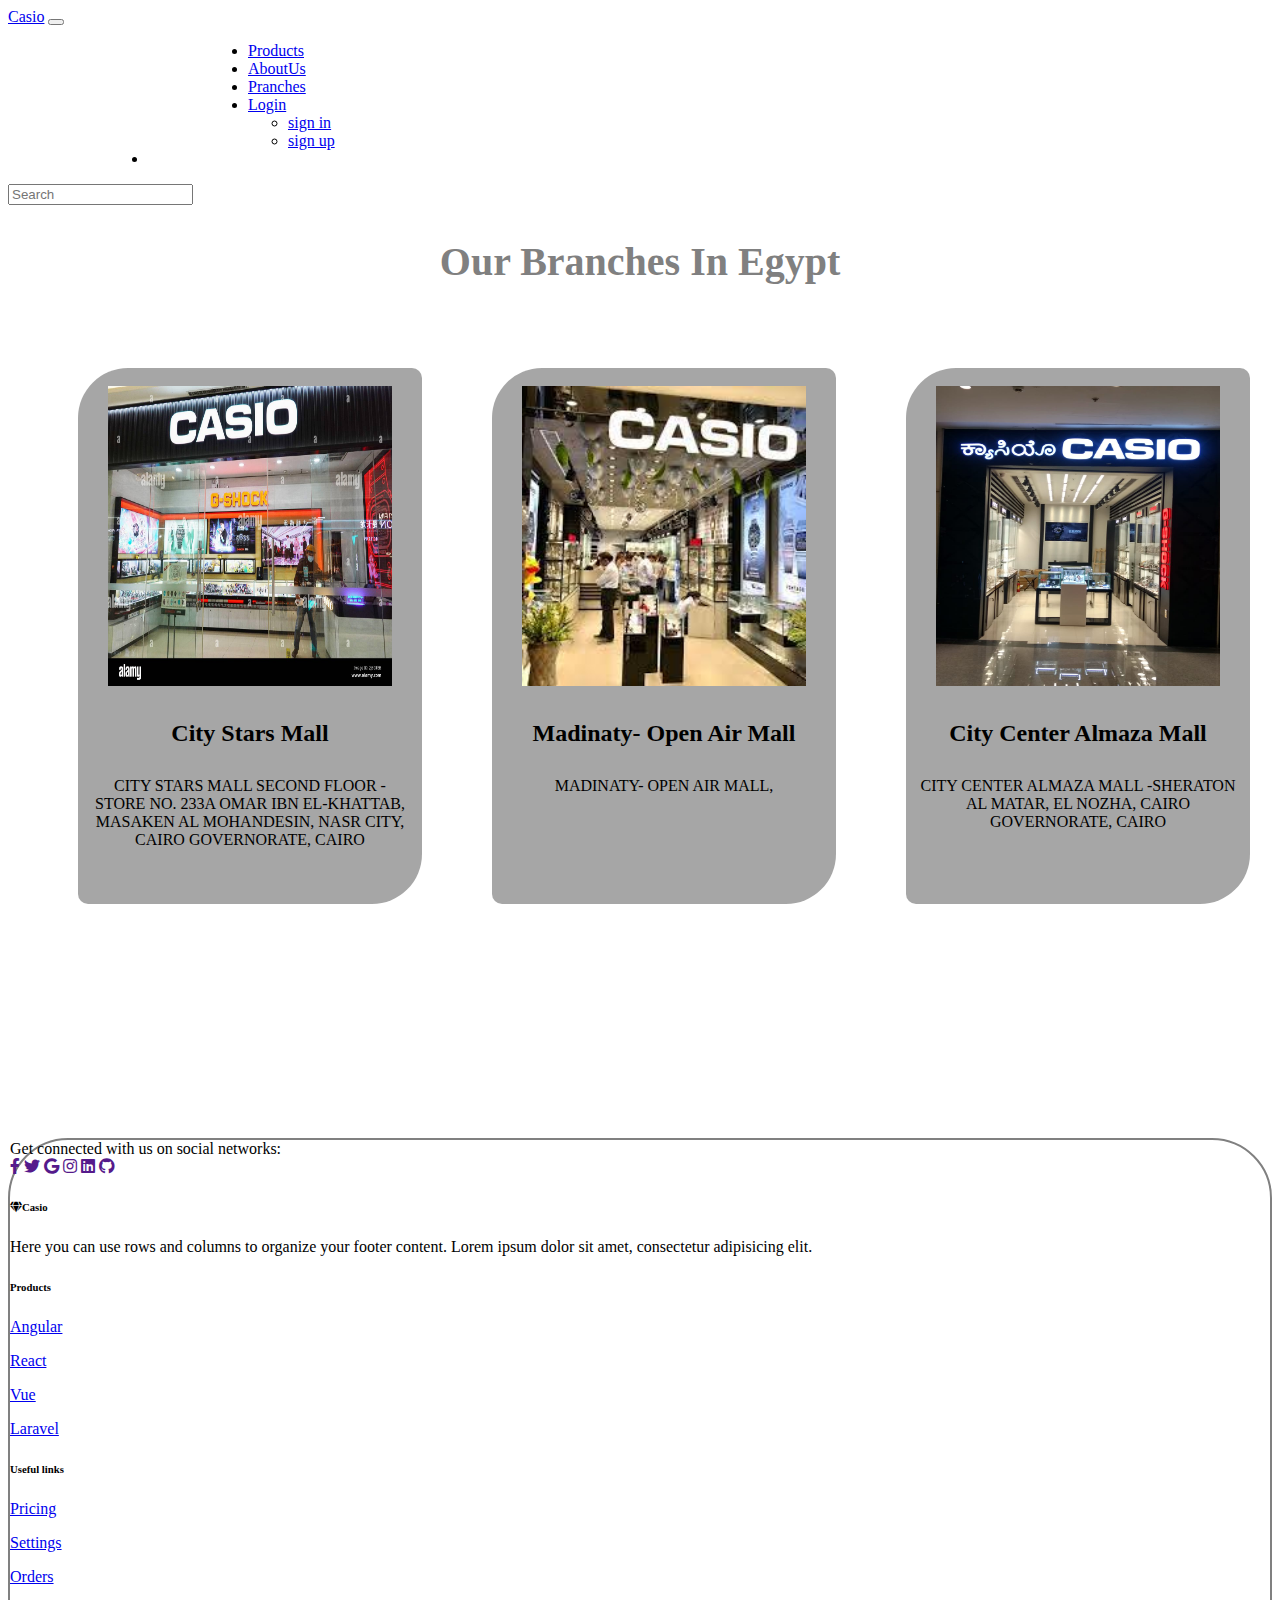
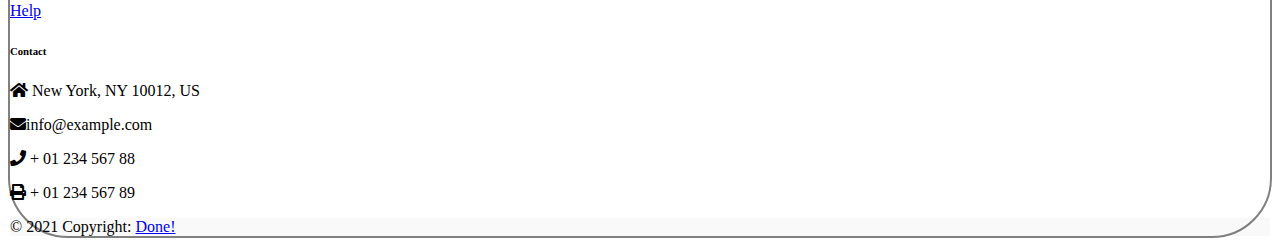
<file: index4.html>
<!DOCTYPE html>
<html lang="en">
<head>
    <meta charset="UTF-8">
    <meta name="viewport" content="width=device-width, initial-scale=1.0">
    <title>pranches</title>
    <link rel="stylesheet" href="css/pranches.css">
    <link rel="stylesheet" href="css/all.css">
    <link href="https://cdn.jsdelivr.net/npm/bootstrap@5.1.3/dist/css/bootstrap.min.css" rel="stylesheet" integrity="sha384-1BmE4kWBq78iYhFldvKuhfTAU6auU8tT94WrHftjDbrCEXSU1oBoqyl2QvZ6jIW3" crossorigin="anonymous" >
</head>
<body>
    <div class="container shadow p-3 mb-5 bg-body-tertiary rounded">
        <header>
          <div class="container">
              <nav class="navbar navbar-expand-sm navbar-dark bg-secondary rounded">
                  <div class="container-fluid">
                    <a class="navbar-brand" href="index.html">Casio</a>
                    <button class="navbar-toggler" type="button" data-bs-toggle="collapse" data-bs-target="#mynavbar">
                      <span class="navbar-toggler-icon"></span>
                    </button>
                    <div class="collapse navbar-collapse" id="mynavbar">
                      <ul class="navbar-nav me-auto" style="margin-left: 100px;">
                        <li class="nav-item" style="margin-left: 100px;">
                          <a class="nav-link" href="index2.html" >Products</a>
                        </li>
                        <li class="nav-item" style="margin-left: 100px;">
                          <a class="nav-link" href="index3.html">AboutUs</a>
                        </li>
                        <li class="nav-item" style="margin-left: 100px;">
                          <a class="nav-link" href="index4.html">Pranches</a>
                        </li>
                        <li class="nav-item dropdown" style="margin-left: 100px;" id="link">
                          <a class="nav-link dropdown-toggle" href="#" role="button" data-bs-toggle="dropdown">Login</a>
                          <ul class="dropdown-menu">
                            <li><a class="dropdown-item" href="signin.html">sign in</a></li>
                            <li><a class="dropdown-item" href="signup.html">sign up</a></li>
                          </ul>
                        </li>
                        <li><a href="#" id="user"></a></li>
                      </ul>
                      <form class="d-flex">
                        <input class="form-control me-2" type="text" placeholder="Search">
                      </form>
                    </div>
                  </div>
              </nav>
          </div>
        </header>
        <div class="space"></div>
        <div class="container">
          <div class="contain">
            <h2 class="titlle">our branches in Egypt</h2>
            <div class="conteent">
                <div class="item11">
                    <div class="imagee">
                        <img src="images/pranch1.jpg" alt="artist" class="imageee" height="300">
                        <div class="social">
                            <!-- icons -->
                            <a href="#"><i class="fab fa-facebook"></i></a>
                            <a href="#"><i class="fab fa-twitter"></i></a>
                            <a href="#"><i class="fab fa-linkedin"></i></a>
                        </div>
                    </div>
                    <div class="info">
                        <h2 class="info_title"> City Stars Mall</h2>
                        <p class="info_p">City stars mall Second Floor - Store no. 233A Omar Ibn El-Khattab, Masaken Al Mohandesin, Nasr City, Cairo Governorate, Cairo</p>
                    </div>
                </div>
                <div class="item22">
                    <div class="imagee">
                        <img src="images/pranch2.jpg" alt="artist" class="imageee" height="300px">
                        <div class="social social2">
                            <!-- icons -->
                            <a href="#"><i class="fab fa-facebook"></i></a>
                            <a href="#"><i class="fab fa-twitter"></i></a>
                            <a href="#"><i class="fab fa-linkedin"></i></a>
                        </div>
                    </div>
                    <div class="info">
                        <h2 class="info_title info_title2">Madinaty- Open Air Mall</h2>
                        <p class="info_p info_p2">Madinaty- Open Air Mall,</p>
                    </div>
                </div>
                <div class="item33">
                    <div class="imagee">
                        <img src="images/pranch3.jpg" alt="artist" class="imageee" height="300">
                        <div class="social social3">
                            <!-- icons -->
                            <a href="#"><i class="fab fa-facebook"></i></a>
                            <a href="#"><i class="fab fa-twitter"></i></a>
                            <a href="#"><i class="fab fa-linkedin"></i></a>
                        </div>
                    </div>
                    <div class="info">
                        <h2 class="info_title info_title3">City Center Almaza Mall</h2>
                        <p class="info_p info_p3">City Center Almaza Mall -Sheraton Al Matar, El Nozha, Cairo Governorate, Cairo</p>
                    </div>
                </div>
            </div>
          </div>
        </div>

        <div class="footer">
          <div class="container">
              <footer class="text-center text-lg-start bg-white text-muted" style="border: 2px solid gray; border-radius: 60px;">
                  <section class="d-flex justify-content-center justify-content-lg-between p-4 border-bottom">
                  <div class="me-5 d-none d-lg-block">
                      <span>Get connected with us on social networks:</span>
                  </div>
                  <div>
                      <a href="" class="me-4 link-secondary"><i class="fab fa-facebook-f"></i></a>
                      <a href="" class="me-4 link-secondary"><i class="fab fa-twitter"></i></a>
                      <a href="" class="me-4 link-secondary"><i class="fab fa-google"></i></a>
                      <a href="" class="me-4 link-secondary"><i class="fab fa-instagram"></i></a>
                      <a href="" class="me-4 link-secondary"><i class="fab fa-linkedin"></i></a>
                      <a href="" class="me-4 link-secondary"><i class="fab fa-github"></i></a>
                  </div>
              </section>
                  <section class="">
                  <div class="container text-center text-md-start mt-5">
                      <div class="row mt-3">
                      <div class="col-md-3 col-lg-4 col-xl-3 mx-auto mb-4">
                          <!-- Content -->
                          <h6 class="text-uppercase fw-bold mb-4">
                          <i class="fas fa-gem me-3 text-secondary"></i>Casio
                          </h6>
                          <p>
                          Here you can use rows and columns to organize your footer content. Lorem ipsum
                          dolor sit amet, consectetur adipisicing elit.
                          </p>
                      </div>
                      <div class="col-md-2 col-lg-2 col-xl-2 mx-auto mb-4">
                          <h6 class="text-uppercase fw-bold mb-4">Products</h6>
                          <p><a href="#!" class="text-reset">Angular</a></p>
                          <p><a href="#!" class="text-reset">React</a></p>
                          <p><a href="#!" class="text-reset">Vue</a></p>
                          <p><a href="#!" class="text-reset">Laravel</a></p>
                      </div>
                      <div class="col-md-3 col-lg-2 col-xl-2 mx-auto mb-4">
                          <h6 class="text-uppercase fw-bold mb-4">Useful links</h6>
                          <p><a href="#!" class="text-reset">Pricing</a></p>
                          <p><a href="#!" class="text-reset">Settings</a></p>
                          <p><a href="#!" class="text-reset">Orders</a></p>
                          <p><a href="#!" class="text-reset">Help</a></p>
                      </div>
                      <div class="col-md-4 col-lg-3 col-xl-3 mx-auto mb-md-0 mb-4">
                          <h6 class="text-uppercase fw-bold mb-4">Contact</h6>
                          <p><i class="fas fa-home me-3 text-secondary"></i> New York, NY 10012, US</p>
                          <p><i class="fas fa-envelope me-3 text-secondary"></i>info@example.com</p>
                          <p><i class="fas fa-phone me-3 text-secondary"></i> + 01 234 567 88</p>
                          <p><i class="fas fa-print me-3 text-secondary"></i> + 01 234 567 89</p>
                      </div>
                      </div>
                  </div>
                  </section>
                  <div class="text-center p-4" style="background-color: rgba(0, 0, 0, 0.025);">
                  © 2021 Copyright:
                  <a class="text-reset fw-bold" href="https://mdbootstrap.com/">Done!</a>
                  </div>
              </footer>
          </div>
        </div>
    </div>
    <script src="https://cdn.jsdelivr.net/npm/bootstrap@5.1.3/dist/js/bootstrap.bundle.min.js" integrity="sha384-ka7Sk0Gln4gmtz2MlQnikT1wXgYsOg+OMhuP+IlRH9sENBO0LRn5q+8nbTov4+1p" crossorigin="anonymous"></script>
</body>
</html>
</file>
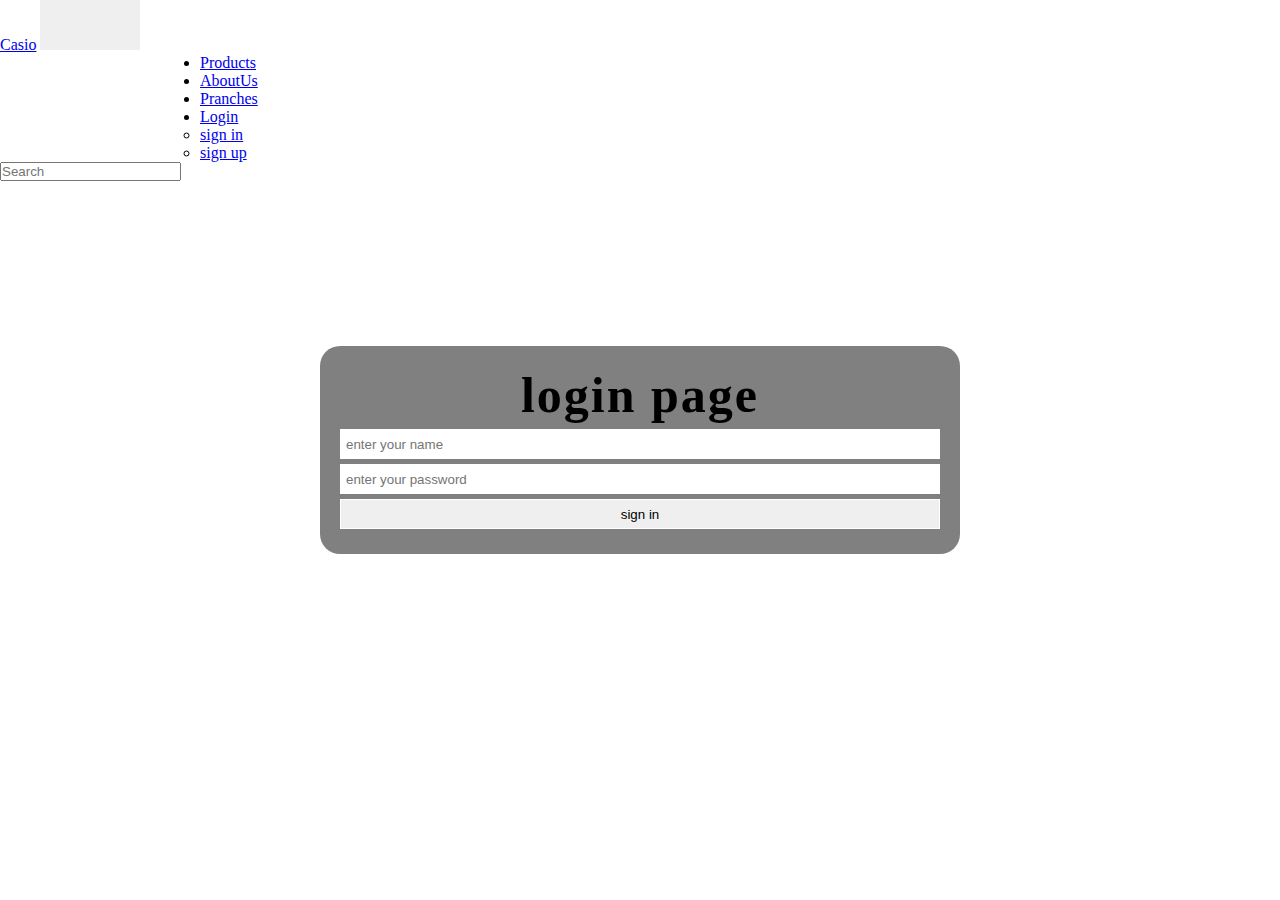
<file: signin.html>
<!DOCTYPE html>
<html lang="en">
<head>
    <meta charset="UTF-8">
    <meta name="viewport" content="width=device-width, initial-scale=1.0">
    <title>login page</title>
    <link rel="stylesheet" href="css/style.css">
    <link href="https://cdn.jsdelivr.net/npm/bootstrap@5.3.1/dist/css/bootstrap.min.css" rel="stylesheet" integrity="sha384-4bw+/aepP/YC94hEpVNVgiZdgIC5+VKNBQNGCHeKRQN+PtmoHDEXuppvnDJzQIu9" crossorigin="anonymous">
</head>
<body>
    <div class="container">
        <header>
            <div class="container">
                <nav class="navbar navbar-expand-sm navbar-dark bg-secondary rounded">
                    <div class="container-fluid">
                      <a class="navbar-brand" href="index.html">Casio</a>
                      <button class="navbar-toggler" type="button" data-bs-toggle="collapse" data-bs-target="#mynavbar">
                        <span class="navbar-toggler-icon"></span>
                      </button>
                      <div class="collapse navbar-collapse" id="mynavbar">
                        <ul class="navbar-nav me-auto" style="margin-left: 100px;">
                          <li class="nav-item" style="margin-left: 100px;">
                            <a class="nav-link" href="index2.html" >Products</a>
                          </li>
                          <li class="nav-item" style="margin-left: 100px;">
                            <a class="nav-link" href="index3.html">AboutUs</a>
                          </li>
                          <li class="nav-item" style="margin-left: 100px;">
                            <a class="nav-link" href="index4.html">Pranches</a>
                          </li>
                          <li class="nav-item dropdown" style="margin-left: 100px;">
                            <a class="nav-link dropdown-toggle" href="#" role="button" data-bs-toggle="dropdown">Login</a>
                            <ul class="dropdown-menu">
                              <li><a class="dropdown-item" href="signin.html">sign in</a></li>
                              <li><a class="dropdown-item" href="signup.html">sign up</a></li>
                            </ul>
                          </li>
                        </ul>
                        <form class="d-flex">
                          <input class="form-control me-2" type="text" placeholder="Search">
                        </form>
                      </div>
                    </div>
                </nav>
            </div>
        </header>
        <section class="section-form">
            <h2>login page</h2>
            <form>
               <input type="text" placeholder="enter your name" id="username">
               <input type="password" placeholder="enter your password" id="password">
               <input type="submit" value="sign in" id="sign-in">
              </form>
        </section>
    </div>
    <script src="https://cdn.jsdelivr.net/npm/bootstrap@5.3.1/dist/js/bootstrap.bundle.min.js" integrity="sha384-HwwvtgBNo3bZJJLYd8oVXjrBZt8cqVSpeBNS5n7C8IVInixGAoxmnlMuBnhbgrkm" crossorigin="anonymous"></script>

    <script src="js/script.js"></script>
    <script src="js/login.js"></script>
</body>
</html>
</file>
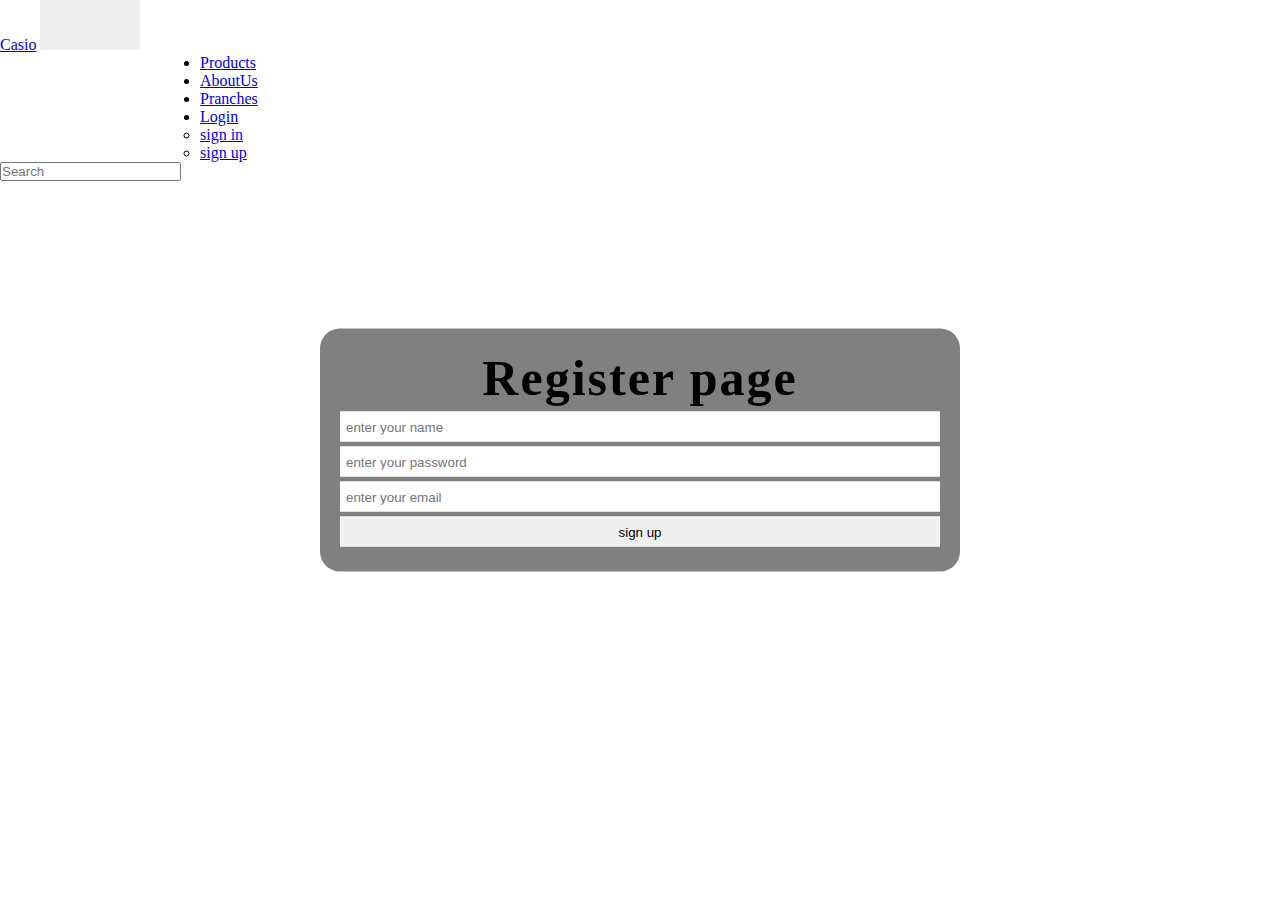
<file: signup.html>
<!DOCTYPE html>
<html lang="en">
<head>
    <meta charset="UTF-8">
    <meta name="viewport" content="width=device-width, initial-scale=1.0">
    <title>register page</title>
    <link rel="stylesheet" href="css/style.css">
    <link href="https://cdn.jsdelivr.net/npm/bootstrap@5.3.1/dist/css/bootstrap.min.css" rel="stylesheet" integrity="sha384-4bw+/aepP/YC94hEpVNVgiZdgIC5+VKNBQNGCHeKRQN+PtmoHDEXuppvnDJzQIu9" crossorigin="anonymous">
</head>
<body >
    <div class="container">
        <header>
            <div class="container">
                <nav class="navbar navbar-expand-sm navbar-dark bg-secondary rounded">
                    <div class="container-fluid">
                      <a class="navbar-brand" href="index.html">Casio</a>
                      <button class="navbar-toggler" type="button" data-bs-toggle="collapse" data-bs-target="#mynavbar">
                        <span class="navbar-toggler-icon"></span>
                      </button>
                      <div class="collapse navbar-collapse" id="mynavbar">
                        <ul class="navbar-nav me-auto" style="margin-left: 100px;">
                          <li class="nav-item" style="margin-left: 100px;">
                            <a class="nav-link" href="index2.html" >Products</a>
                          </li>
                          <li class="nav-item" style="margin-left: 100px;">
                            <a class="nav-link" href="index3.html">AboutUs</a>
                          </li>
                          <li class="nav-item" style="margin-left: 100px;">
                            <a class="nav-link" href="index4.html">Pranches</a>
                          </li>
                          <li class="nav-item dropdown" style="margin-left: 100px;">
                            <a class="nav-link dropdown-toggle" href="#" role="button" data-bs-toggle="dropdown">Login</a>
                            <ul class="dropdown-menu">
                              <li><a class="dropdown-item" href="signin.html">sign in</a></li>
                              <li><a class="dropdown-item" href="signup.html">sign up</a></li>
                            </ul>
                          </li>
                        </ul>
                        <form class="d-flex">
                          <input class="form-control me-2" type="text" placeholder="Search">
                        </form>
                      </div>
                    </div>
                </nav>
            </div>
        </header>
        <section class="section-form">
            <h2>Register page</h2>
            <form>
               <input type="text" placeholder="enter your name" id="username">
               <input type="password" placeholder="enter your password" id="password">
               <input type="email" placeholder="enter your email" id="email">
               <input type="submit" value="sign up" id="sign-up">
              </form>
        </section>
    </div>
    
    <script src="https://cdn.jsdelivr.net/npm/bootstrap@5.3.1/dist/js/bootstrap.bundle.min.js" integrity="sha384-HwwvtgBNo3bZJJLYd8oVXjrBZt8cqVSpeBNS5n7C8IVInixGAoxmnlMuBnhbgrkm" crossorigin="anonymous"></script>

    <script src="js/script.js"></script>
    <script src="js/register.js"></script>
</body>
</html>
</file>
<file: css/style.css>
*{
    margin: 0;
    padding: 0;
    box-sizing: border-box;
}
.firstsection{
    height: 90vh;
    background-image: url(../images/casio.jpg);
    background-size: cover;
    border-radius: 10px;
    overflow: hidden;
}
.overlay{
    height: 100%;
    background-color: rgba(0, 0, 0, 0.2);
    text-align: center;
}
.title1{
    z-index: 3;
    color: aliceblue;
}
button{
    width: 100px;
    height: 50px;
    border: none;
}
button:hover{
    background-color: black;
    color: whitesmoke;
}
.space{
    width: 100%;
    height: 100px;
}
.products{
    font-family:Impact, Haettenschweiler, 'Arial Narrow Bold', sans-serif;
    margin-bottom: 40px;
}
.caard::after{
    content: "";
    position: absolute;

    width: 0;
    height: 0;

    top: 0;
    left: 0;
    background-color: rgba(0, 0, 0, 0.5);
    opacity: 0;
    transition: .5s;
}
.caard:hover:after{
    width: 100%;
    height: 100%;
    opacity: 0.7;
}
.section4{
    width: 100%;
    height: 400px;
    background-image: url(../images/logo.jpg);
    background-size: cover;
    background-attachment: fixed;
    position: relative;
    text-align: center;
}
.section4 .overlay{
    width: 100%;
    height: 100%;
    position: absolute;
    top:0;
    right: 0;
    background-color: rgba(0, 0, 0, 0.1);
}
.about{
    width: 100%;
    height: 100%;
    clip-path: polygon(100% 1%, 100% 50%, 100% 100%, 0% 100%, 7% 64%, 0% 0%);
    clip-path: polygon(0 0, 100% 0, 100% 60%, 100% 100%, 17% 100%, 0% 60%, 10% 20%);
}
/* ************************************ */
.section-form{
    position: absolute;
    top: 50%;
    left: 50%;
    transform: translate(-50%,-50%);
    width: 50%;
    text-align: center;
    background-color: gray;
    border-radius: 20px;
    padding: 20px;
} 
.section-form h2{
    font-size: 50px;
    letter-spacing: 2px;
}
.section-form form input{
    display: block;
    width: 100%;
    margin: 5px 0;
    height: 30px;
    border: 1px solid white;
    padding: 5px ;
    font-family: 'Franklin Gothic Medium', 'Arial Narrow', Arial, sans-serif;
    outline: none;
}
.section-form form input[type="submit"]:hover{
    opacity: .5;
}
nav ul #user-info{
    display: none ;
}
h5{
    height: 50px;
}
</file>
<file: css/pranches.css>
.contain{
    height: 100vh;
    margin: auto;
}
.contain .titlle{
    text-align: center;
    font-size: 40px;
    text-transform: capitalize;
    color: gray;
}
.contain .line{
    width: 200px;
    height: 3px;
    background-color: black;
    margin-left: 420px;
    margin-bottom: 20px;
}
.contain .conteent{
    width: auto;
}
.item11,.item22,.item33{
    float: left;
    width: 25%;
    height: 500px;
    background-color: rgba(128, 128, 128, 0.7);
    padding: 18px 14px;
    margin-top: 50px;
    text-align: center;
    position: relative;
    border-radius: 50px 10px;
    margin-left:70px;
}
.imagee{
    width: 90%;
    margin: auto;
    position: relative;
}
.imagee .imageee{
    width: 100%;
}
.social{
    position: absolute;
    top: 0;
    left: 0;
    right: 0;
    bottom: 0;
    background-color: rgba(0, 0, 0, 1);
    visibility: hidden;
    opacity: 0;
    transition: 1s;
}
.item11:hover .social,.item22:hover .social,.item33:hover .social{
    visibility: visible;
    opacity: .5;
}
.social a{
    display: block;
    width: 40px;
    height: 40px;
    background-color: rgba(255, 0, 0, 0.9);
    color:whitesmoke;
    margin-left: auto;
    border-radius: 40px;
}
.social2 a{
    background-color: rgba(0, 200, 0, 0.9);
}
.social3 a{
    background-color: rgba(0, 0, 255, 0.9);
}
.social a i{
    line-height: 40px;
    font-size: 25px;
}
.info_title{
    text-transform: capitalize;
    color: black;
    padding: 10px 0px;
}
.info_title:hover,.info_p:hover{
    color: rgba(255, 0, 0, 0.5);
}
.info_title2:hover,.info_p2:hover{
    color: rgba(0, 200, 0, 0.5);
}
.info_title3:hover,.info_p3:hover{
    color: rgba(0, 0, 255, 0.8);
}
.info_p{
    text-transform: uppercase;
    color: black;
}
</file>
